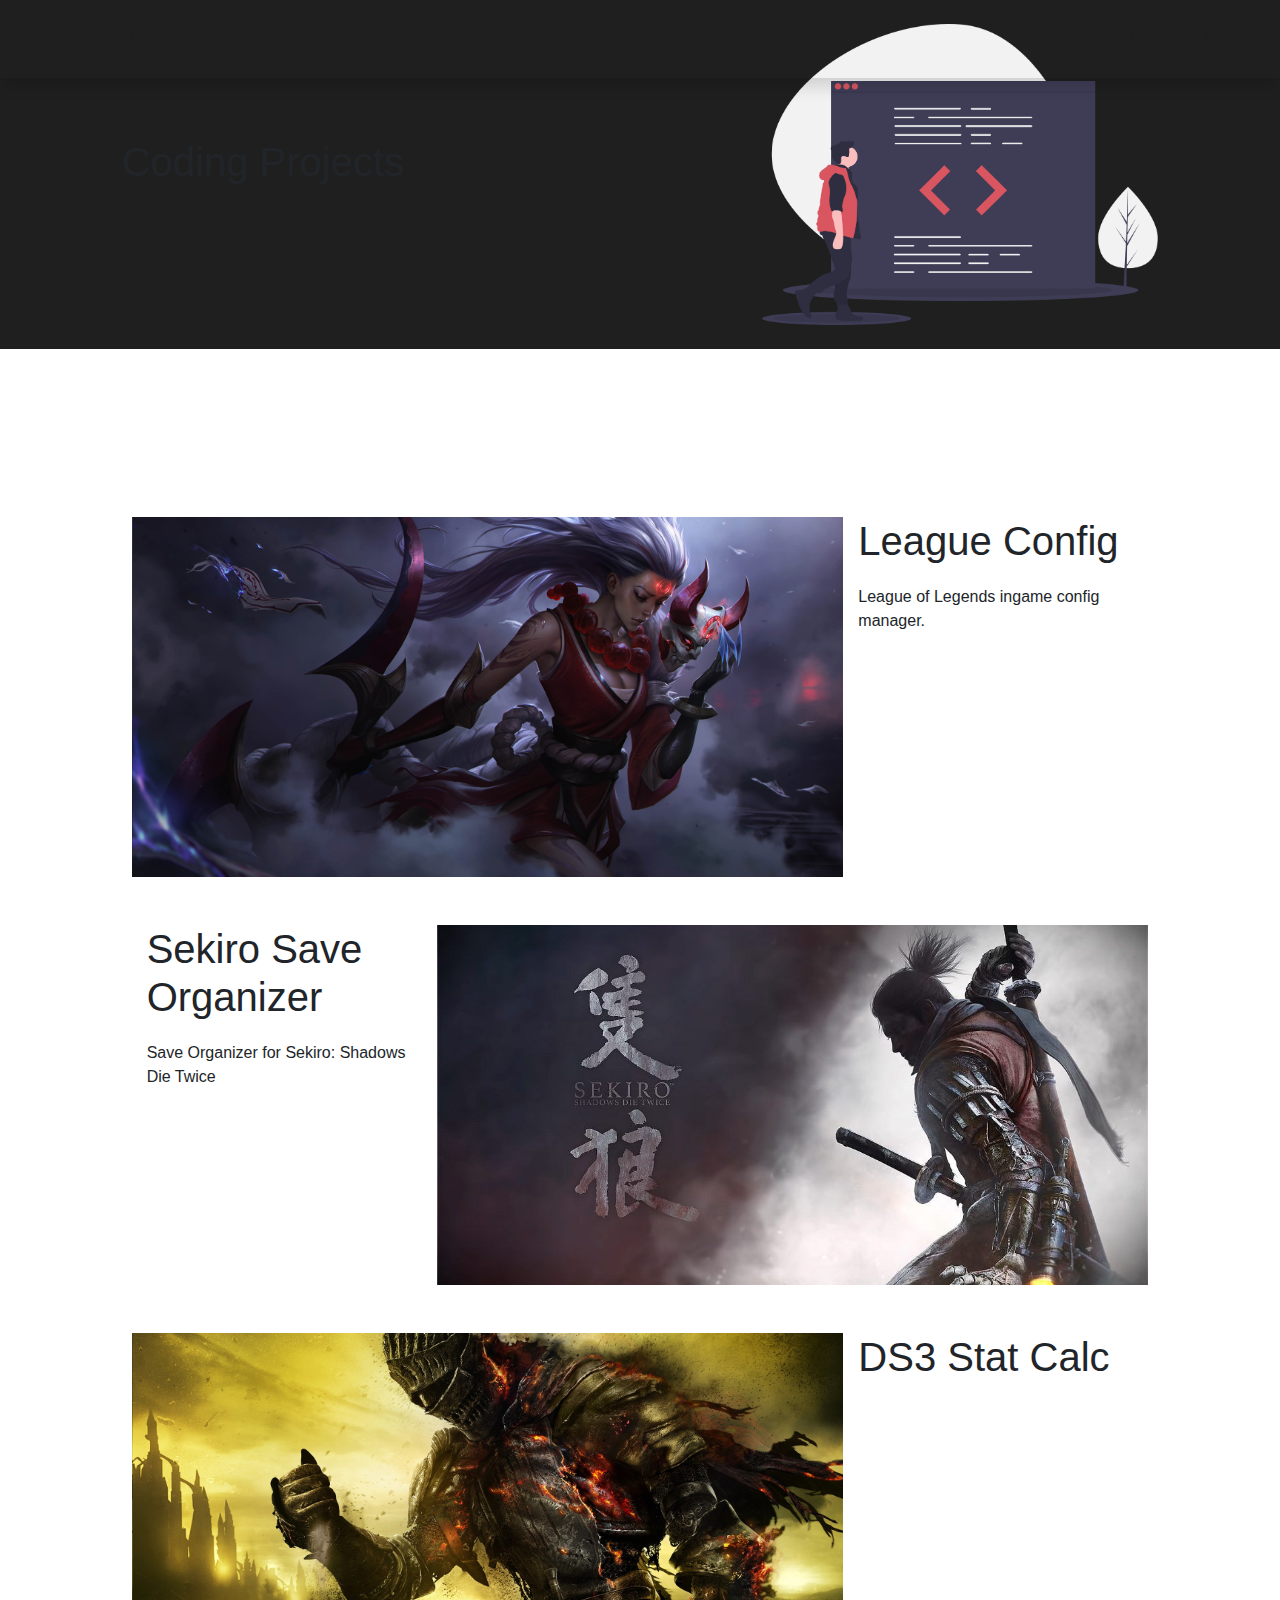
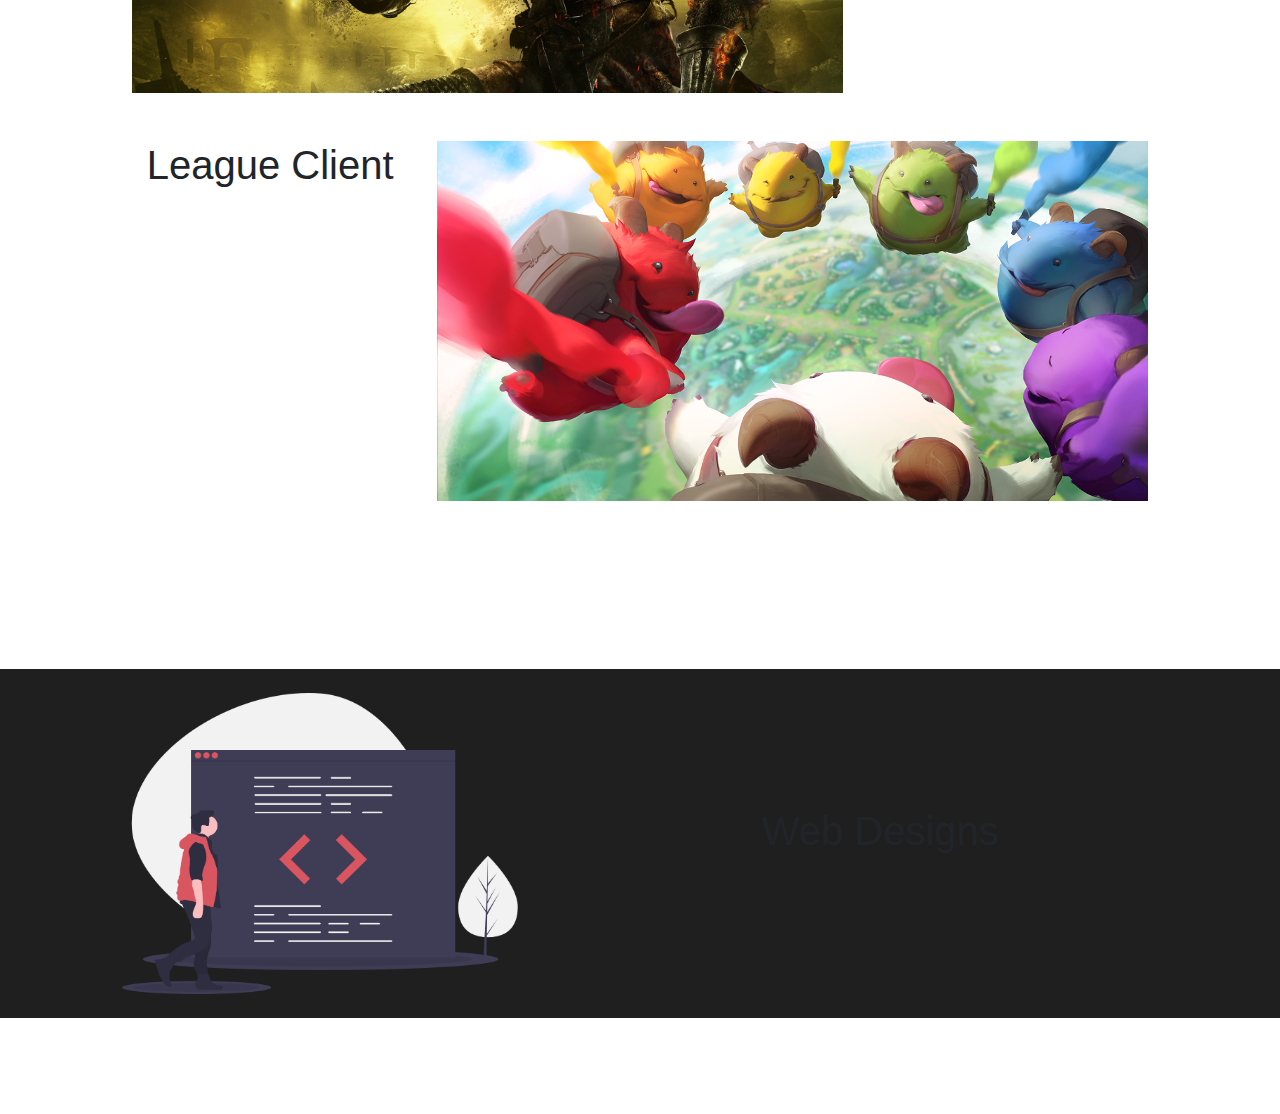
<file: index.html>
<!DOCTYPE html>
<html>
<head>
	<meta charset="utf-8">
	<meta http-equiv="X-UA-Compatible" content="IE=edge">
	<title>Asiern</title>
  <script src="https://ajax.googleapis.com/ajax/libs/jquery/2.1.1/jquery.min.js"></script>
	<link rel="stylesheet" href="https://stackpath.bootstrapcdn.com/bootstrap/4.3.1/css/bootstrap.min.css" integrity="sha384-ggOyR0iXCbMQv3Xipma34MD+dH/1fQ784/j6cY/iJTQUOhcWr7x9JvoRxT2MZw1T" crossorigin="anonymous">
	<script src="https://stackpath.bootstrapcdn.com/bootstrap/4.3.1/js/bootstrap.min.js" integrity="sha384-JjSmVgyd0p3pXB1rRibZUAYoIIy6OrQ6VrjIEaFf/nJGzIxFDsf4x0xIM+B07jRM" crossorigin="anonymous"></script>
  <link rel="stylesheet" type="text/css" href="css/bootstrap.css">
  <link rel="icon" href="favicon.png">
  <script src="js/scripts.js"></script>
  <link rel="stylesheet" href="https://unpkg.com/aos@next/dist/aos.css" />
  <link rel="stylesheet" href="css/aos.css">
  <script src="js/parallax.js"></script>
  <script src="js/aos.js"></script>
  <link rel="stylesheet" href="https://cdnjs.cloudflare.com/ajax/libs/font-awesome/4.7.0/css/font-awesome.min.css">

</head>
<!-- #282828 -->
<!-- Pallete: #F2F2F2 #BFBFBF #737373 #262626 #0D0D0D -->
<body style="background-color: #fff">
<!-- NAV -->
<nav class="mb-1 navbar navbar-expand-lg navbar-dark py-3 shadow" style="position: fixed; width: 100%; z-index: 999;">
  <a class="navbar-brand" href="index.html" style="width:40px;">
    <img src="logo.svg"/>               
  </a>
  <a class="navbar-brand" href="index.html" style="color: #1F1F1F; font-family: Gotham-Medium;">Asier Nuñez</a>
  <button class="navbar-toggler" type="button" data-toggle="collapse" data-target="#navbarSupportedContent-4"
    aria-controls="navbarSupportedContent-4" aria-expanded="false" aria-label="Toggle navigation">
    <span class="navbar-toggler-icon"><i class="fa fa-bars" style="color:#1F1F1F; font-size:28px;"></i></span>
  </button>
  <div class="collapse navbar-collapse" id="navbarSupportedContent-4">
    <ul class="navbar-nav ml-auto">
      <li class="nav-item active">
        <a class="nav-link" href="https://github.com/Asiern" target="_blank" style="color: #1F1F1F;">
          <i class="fa fa-github" style="color: #1F1F1F;"></i> Github
          <span class="sr-only">(current)</span>
        </a>
      </li>
      <!--li class="nav-item">
        <a class="nav-link" href="#" style="color: #1F1F1F;">
          <i class="fa fa-twitch" style="color: #1F1F1F;"></i> Twitch</a>
      </li-->
      <li class="nav-item dropdown">
        <a class="nav-link dropdown-toggle" id="navbarDropdownMenuLink-4" data-toggle="dropdown"
          aria-haspopup="true" aria-expanded="false" style="color: #1F1F1F;">
          <i class="fa fa-info" style="color: #1F1F1F;"></i> More </a>
        <div class="dropdown-menu dropdown-menu-right dropdown-info" aria-labelledby="navbarDropdownMenuLink-4">
          <a class="dropdown-item" href="#" style="color: #1F1F1F;">Business</a>
          <a class="dropdown-item" href="#" style="color: #1F1F1F;">About Me</a>
        </div>
      </li>
    </ul>
  </div>
</nav>

<!-- MAIN -->
<div class="bg-one parallax">  
  
  
</div>

<div class="container-fluid" id="body">
  <!-- CODING PROJECTS -->
  <div class="row py-4" style="background-color: #1F1F1F;">
      <div class="col-sm-1"></div>
    <div class="col-sm-4" style="display: flex; justify-content: center; flex-direction: column;">
      <h1 class="titlen">Coding Projects</h1>
      <p class="textn"></p>
    </div>
    <div class="col-sm-2"></div>
    <div class="col-sm-4">
      <img src="img/XD/Group 1.png" style="max-width: 100%; max-height: 100%; object-fit: contain;"></img>
    </div>
    <div class="col-sm-1"></div>
  </div>

  <div class="py-5"></div>

  <div class="container-fluid py-5" style="background-color: #Fff;">
    <!-- LEAGUE CONFIG -->
    <div class="container-fluid py-4">
      <div class="row">
        <div class="col-sm-1"></div>
        <div class="col-sm-7 " style="background-image: url(img/CodingProjects/bmdiana.jpg); background-size: cover; background-position: center; min-height: 40vh;"></div>
        <a style="text-decoration: none; cursor: pointer;" onclick="location.href='https://github.com/Asiern/LeagueConfig';"><div class="col-sm-3 carta cartatext">
            <h1 class="title">League Config</h1>
            <p  class="text">League of Legends ingame config manager.</p>
        </a></div>
        <div class="col-sm-1"></div>
      </div>
    </div>  

    <!-- SEKIRO SAVE ORGANIZER -->
    <div class="container-fluid py-4">
      <div class="row">
        <div class="col-sm-1"></div>        
        <a style="text-decoration: none; cursor: pointer;" onclick="location.href='https://github.com/Asiern/Sekiro-Save-Organizer';"><div class="col-sm-3 carta cartatext">
            <h1 class="title">Sekiro Save Organizer</h1>
            <p  class="text">Save Organizer for Sekiro: Shadows Die Twice</p>
        </a></div>
        <div class="col-sm-7" style="background-image: url(img/CodingProjects/sekiro.jpg); background-size: cover; background-position: center; min-height: 40vh;"></div>
        <div class="col-sm-1"></div>
      </div>
    </div>

      <!-- DS3 STAT CALC -->
    <div class="container-fluid py-4">
      <div class="row">
        <div class="col-sm-1"></div>
        <div class="col-sm-7" style="background-image: url(img/CodingProjects/ds3.jpg); background-size: cover; background-position: center; min-height: 40vh;"></div>
        <a style="text-decoration: none; cursor: pointer;" onclick="location.href='https://github.com/Asiern/DarkSoulsStatCalculator';"><div class="col-sm-3 carta cartatext">
            <h1 class="title">DS3 Stat Calc</h1>
            <p  class="text"></p>
        </a></div>
        <div class="col-sm-1"></div>
      </div>
    </div>

    <!-- LEAGUE CLIENT -->
    <div class="container-fluid py-4">
        <div class="row">
          <div class="col-sm-1"></div>
          <a style="text-decoration: none; cursor: pointer;" onclick="location.href='https://github.com/Asiern/LeagueClient';"><div class="col-sm-3 carta cartatext">
              <h1 class="title">League Client</h1>
              <p  class="text"></p>
          </a></div>
          <div class="col-sm-7" style="background-image: url(img/CodingProjects/leagueclient.jpg); background-size: cover; background-position: center; min-height: 40vh;"></div>
          <div class="col-sm-1"></div>
        </div>
      </div>
  </div>

  <!-- WEB DESIGNS -->
  <div class="py-5"></div>
  <div class="row py-4" style="background-color: #1F1F1F;">
    <div class="col-sm-1"></div>
      <div class="col-sm-4">
        <img src="img/XD/Group 1.png" style="max-width: 100%; max-height: 100%; object-fit: contain;"></img>
      </div>
      <div class="col-sm-2"></div>
      <div class="col-sm-4" style="display: flex; justify-content: center; flex-direction: column;">
        <h1 class="titlen">Web Designs</h1>
        <p class="textn"></p>
      </div>      
      <div class="col-sm-1"></div>
  </div>

  <div class="py-5"></div>


  <!--<div class="container-fluid py-5">
    <div class="row px-3 py-3">
      <div class="col-sm-4 px-2">
        <div style="background-color: #1F1F1F;">
          <img src="img/WebDesigns/SSC.png" style="object-fit:inherit; max-width: 100%; max-height: 100%;"></img>
        </div>
      </div>
      <div class="col-sm-4 px-2">
        <div style="background-color: #1F1F1F; background-image: url(img/ssopreview.jpg); height: 500px;">
        </div>
      </div>
      <div class="col-sm-4 px-2">
        <div style="background-color: #1F1F1F; background-image: url(img/dsscpreview.jpg); height: 500px;">
        </div>
      </div>
    </div>

    <div class="row px-3 py-3">
        <div class="col-sm-4 px-2">
          <div style="background-color: #1F1F1F; background-image: url(img/lcpreview.jpg); height: 500px;">
          </div>
        </div>
        <div class="col-sm-4 px-2">          
        </div>
        <div class="col-sm-4 px-2">         
        </div>
      </div>
  </div>
</div>

<footer class="container-fluid">-->
    
</footer>

<script src="https://unpkg.com/aos@next/dist/aos.js"></script>
  <script>
    AOS.init({
      duration: 1000,
    });
</script>
</body>
</html>
</file>
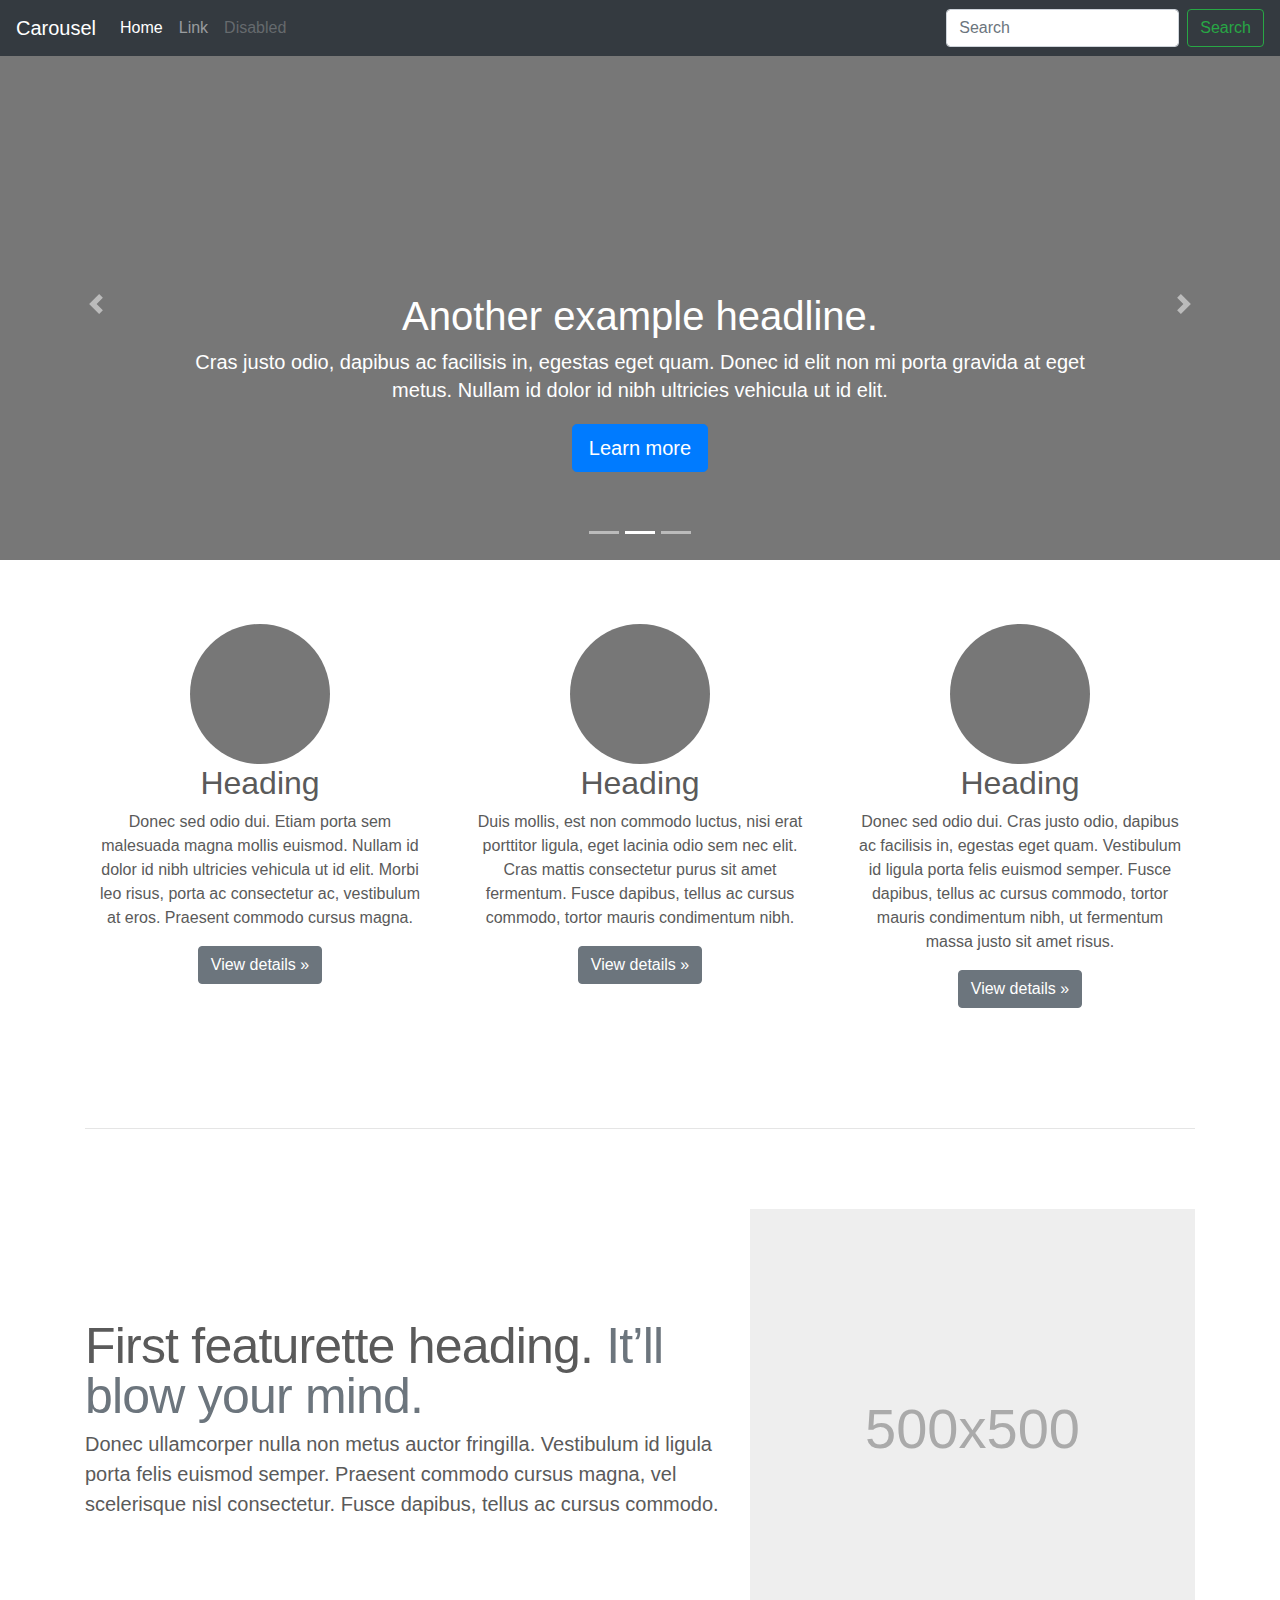
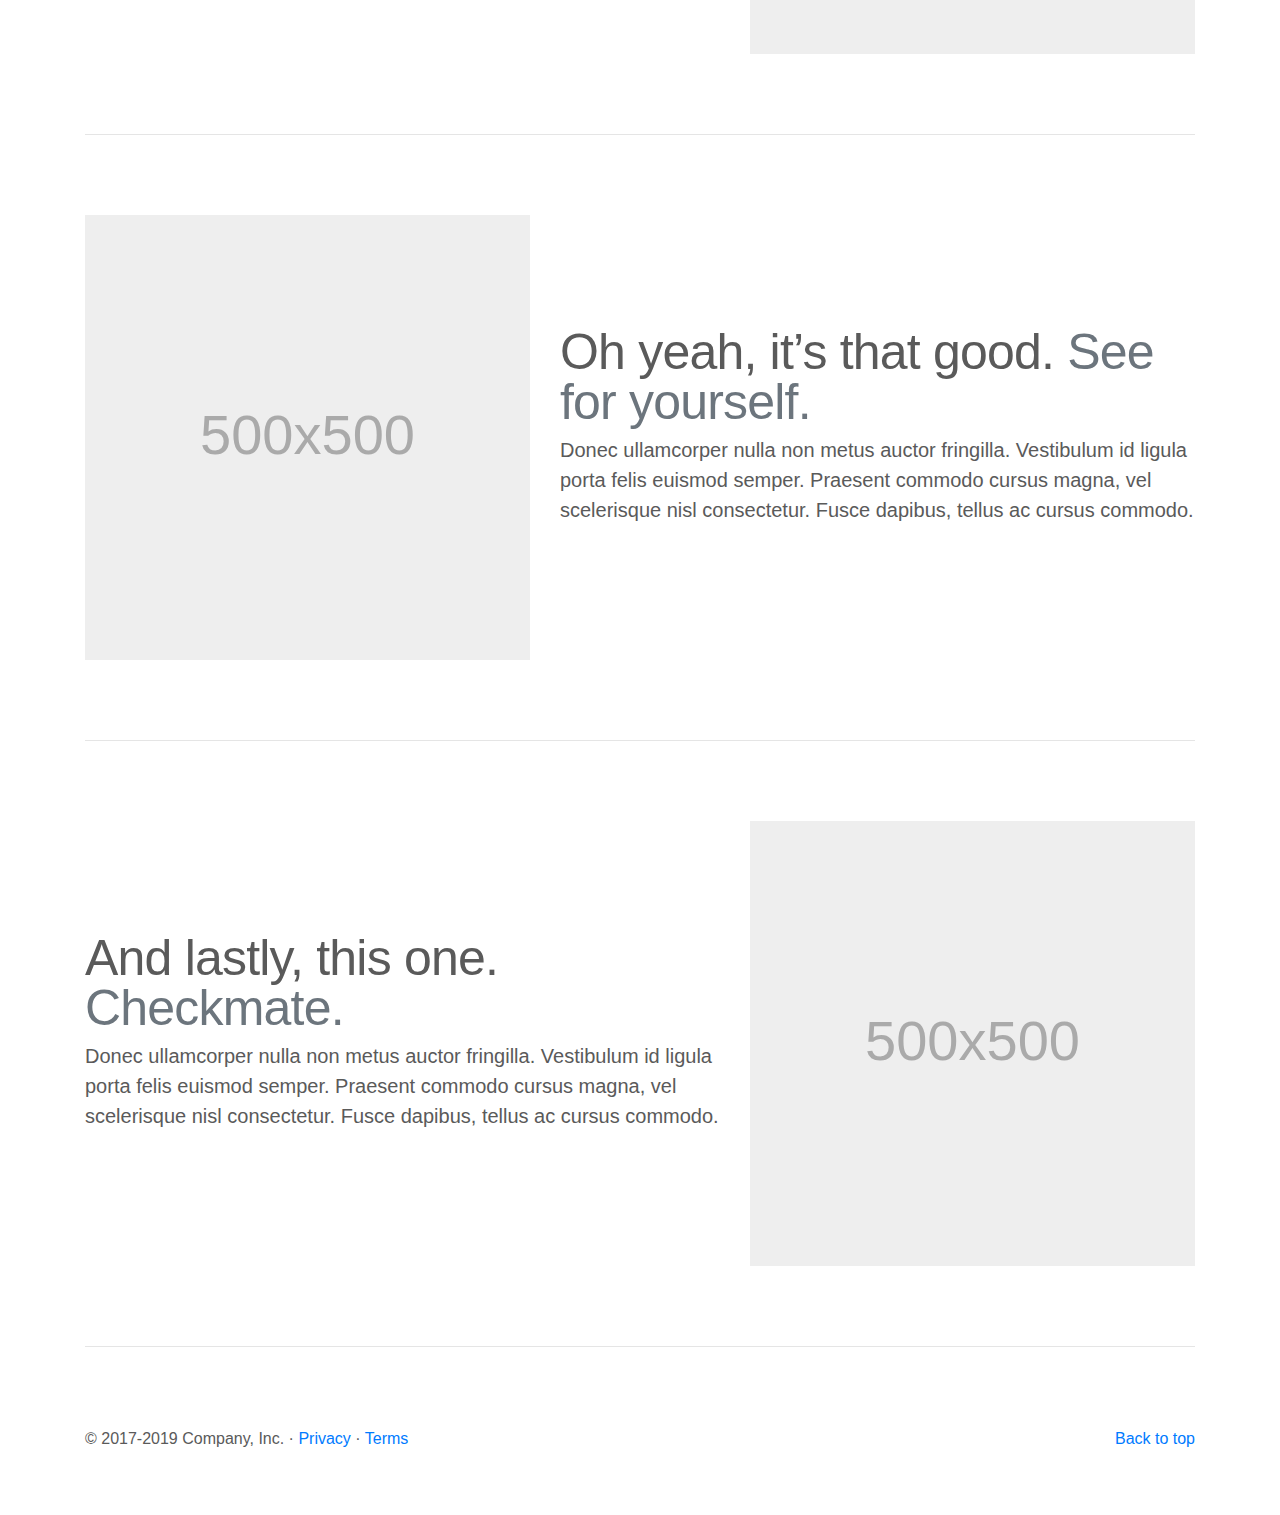
<file: Carousel Template · Bootstrap.html>
<!DOCTYPE html>
<!-- saved from url=(0052)https://getbootstrap.com/docs/4.3/examples/carousel/ -->
<html lang="en"><head><meta http-equiv="Content-Type" content="text/html; charset=UTF-8">
    
    <meta name="viewport" content="width=device-width, initial-scale=1, shrink-to-fit=no">
    <meta name="description" content="">
    <meta name="author" content="Mark Otto, Jacob Thornton, and Bootstrap contributors">
    <meta name="generator" content="Jekyll v3.8.5">
    <title>Carousel Template · Bootstrap</title>

    <link rel="canonical" href="https://getbootstrap.com/docs/4.3/examples/carousel/">

    <!-- Bootstrap core CSS -->
<link href="./Carousel Template · Bootstrap_files/bootstrap.min.css" rel="stylesheet" integrity="sha384-ggOyR0iXCbMQv3Xipma34MD+dH/1fQ784/j6cY/iJTQUOhcWr7x9JvoRxT2MZw1T" crossorigin="anonymous">


    <style>
      .bd-placeholder-img {
        font-size: 1.125rem;
        text-anchor: middle;
        -webkit-user-select: none;
        -moz-user-select: none;
        -ms-user-select: none;
        user-select: none;
      }

      @media (min-width: 768px) {
        .bd-placeholder-img-lg {
          font-size: 3.5rem;
        }
      }
    </style>
    <!-- Custom styles for this template -->
    <link href="./Carousel Template · Bootstrap_files/carousel.css" rel="stylesheet">
  </head>
  <body>
    <header>
  <nav class="navbar navbar-expand-md navbar-dark fixed-top bg-dark">
    <a class="navbar-brand" href="https://getbootstrap.com/docs/4.3/examples/carousel/#">Carousel</a>
    <button class="navbar-toggler" type="button" data-toggle="collapse" data-target="#navbarCollapse" aria-controls="navbarCollapse" aria-expanded="false" aria-label="Toggle navigation">
      <span class="navbar-toggler-icon"></span>
    </button>
    <div class="collapse navbar-collapse" id="navbarCollapse">
      <ul class="navbar-nav mr-auto">
        <li class="nav-item active">
          <a class="nav-link" href="https://getbootstrap.com/docs/4.3/examples/carousel/#">Home <span class="sr-only">(current)</span></a>
        </li>
        <li class="nav-item">
          <a class="nav-link" href="https://getbootstrap.com/docs/4.3/examples/carousel/#">Link</a>
        </li>
        <li class="nav-item">
          <a class="nav-link disabled" href="https://getbootstrap.com/docs/4.3/examples/carousel/#">Disabled</a>
        </li>
      </ul>
      <form class="form-inline mt-2 mt-md-0">
        <input class="form-control mr-sm-2" type="text" placeholder="Search" aria-label="Search">
        <button class="btn btn-outline-success my-2 my-sm-0" type="submit">Search</button>
      </form>
    </div>
  </nav>
</header>

<main role="main">

  <div id="myCarousel" class="carousel slide" data-ride="carousel">
    <ol class="carousel-indicators">
      <li data-target="#myCarousel" data-slide-to="0" class=""></li>
      <li data-target="#myCarousel" data-slide-to="1" class="active"></li>
      <li data-target="#myCarousel" data-slide-to="2" class=""></li>
    </ol>
    <div class="carousel-inner">
      <div class="carousel-item">
        <svg class="bd-placeholder-img" width="100%" height="100%" xmlns="http://www.w3.org/2000/svg" preserveAspectRatio="xMidYMid slice" focusable="false" role="img"><rect width="100%" height="100%" fill="#777"></rect></svg>
        <div class="container">
          <div class="carousel-caption text-left">
            <h1>Example headline.</h1>
            <p>Cras justo odio, dapibus ac facilisis in, egestas eget quam. Donec id elit non mi porta gravida at eget metus. Nullam id dolor id nibh ultricies vehicula ut id elit.</p>
            <p><a class="btn btn-lg btn-primary" href="https://getbootstrap.com/docs/4.3/examples/carousel/#" role="button">Sign up today</a></p>
          </div>
        </div>
      </div>
      <div class="carousel-item active">
        <svg class="bd-placeholder-img" width="100%" height="100%" xmlns="http://www.w3.org/2000/svg" preserveAspectRatio="xMidYMid slice" focusable="false" role="img"><rect width="100%" height="100%" fill="#777"></rect></svg>
        <div class="container">
          <div class="carousel-caption">
            <h1>Another example headline.</h1>
            <p>Cras justo odio, dapibus ac facilisis in, egestas eget quam. Donec id elit non mi porta gravida at eget metus. Nullam id dolor id nibh ultricies vehicula ut id elit.</p>
            <p><a class="btn btn-lg btn-primary" href="https://getbootstrap.com/docs/4.3/examples/carousel/#" role="button">Learn more</a></p>
          </div>
        </div>
      </div>
      <div class="carousel-item">
        <svg class="bd-placeholder-img" width="100%" height="100%" xmlns="http://www.w3.org/2000/svg" preserveAspectRatio="xMidYMid slice" focusable="false" role="img"><rect width="100%" height="100%" fill="#777"></rect></svg>
        <div class="container">
          <div class="carousel-caption text-right">
            <h1>One more for good measure.</h1>
            <p>Cras justo odio, dapibus ac facilisis in, egestas eget quam. Donec id elit non mi porta gravida at eget metus. Nullam id dolor id nibh ultricies vehicula ut id elit.</p>
            <p><a class="btn btn-lg btn-primary" href="https://getbootstrap.com/docs/4.3/examples/carousel/#" role="button">Browse gallery</a></p>
          </div>
        </div>
      </div>
    </div>
    <a class="carousel-control-prev" href="https://getbootstrap.com/docs/4.3/examples/carousel/#myCarousel" role="button" data-slide="prev">
      <span class="carousel-control-prev-icon" aria-hidden="true"></span>
      <span class="sr-only">Previous</span>
    </a>
    <a class="carousel-control-next" href="https://getbootstrap.com/docs/4.3/examples/carousel/#myCarousel" role="button" data-slide="next">
      <span class="carousel-control-next-icon" aria-hidden="true"></span>
      <span class="sr-only">Next</span>
    </a>
  </div>


  <!-- Marketing messaging and featurettes
  ================================================== -->
  <!-- Wrap the rest of the page in another container to center all the content. -->

  <div class="container marketing">

    <!-- Three columns of text below the carousel -->
    <div class="row">
      <div class="col-lg-4">
        <svg class="bd-placeholder-img rounded-circle" width="140" height="140" xmlns="http://www.w3.org/2000/svg" preserveAspectRatio="xMidYMid slice" focusable="false" role="img" aria-label="Placeholder: 140x140"><title>Placeholder</title><rect width="100%" height="100%" fill="#777"></rect><text x="50%" y="50%" fill="#777" dy=".3em">140x140</text></svg>
        <h2>Heading</h2>
        <p>Donec sed odio dui. Etiam porta sem malesuada magna mollis euismod. Nullam id dolor id nibh ultricies vehicula ut id elit. Morbi leo risus, porta ac consectetur ac, vestibulum at eros. Praesent commodo cursus magna.</p>
        <p><a class="btn btn-secondary" href="https://getbootstrap.com/docs/4.3/examples/carousel/#" role="button">View details »</a></p>
      </div><!-- /.col-lg-4 -->
      <div class="col-lg-4">
        <svg class="bd-placeholder-img rounded-circle" width="140" height="140" xmlns="http://www.w3.org/2000/svg" preserveAspectRatio="xMidYMid slice" focusable="false" role="img" aria-label="Placeholder: 140x140"><title>Placeholder</title><rect width="100%" height="100%" fill="#777"></rect><text x="50%" y="50%" fill="#777" dy=".3em">140x140</text></svg>
        <h2>Heading</h2>
        <p>Duis mollis, est non commodo luctus, nisi erat porttitor ligula, eget lacinia odio sem nec elit. Cras mattis consectetur purus sit amet fermentum. Fusce dapibus, tellus ac cursus commodo, tortor mauris condimentum nibh.</p>
        <p><a class="btn btn-secondary" href="https://getbootstrap.com/docs/4.3/examples/carousel/#" role="button">View details »</a></p>
      </div><!-- /.col-lg-4 -->
      <div class="col-lg-4">
        <svg class="bd-placeholder-img rounded-circle" width="140" height="140" xmlns="http://www.w3.org/2000/svg" preserveAspectRatio="xMidYMid slice" focusable="false" role="img" aria-label="Placeholder: 140x140"><title>Placeholder</title><rect width="100%" height="100%" fill="#777"></rect><text x="50%" y="50%" fill="#777" dy=".3em">140x140</text></svg>
        <h2>Heading</h2>
        <p>Donec sed odio dui. Cras justo odio, dapibus ac facilisis in, egestas eget quam. Vestibulum id ligula porta felis euismod semper. Fusce dapibus, tellus ac cursus commodo, tortor mauris condimentum nibh, ut fermentum massa justo sit amet risus.</p>
        <p><a class="btn btn-secondary" href="https://getbootstrap.com/docs/4.3/examples/carousel/#" role="button">View details »</a></p>
      </div><!-- /.col-lg-4 -->
    </div><!-- /.row -->


    <!-- START THE FEATURETTES -->

    <hr class="featurette-divider">

    <div class="row featurette">
      <div class="col-md-7">
        <h2 class="featurette-heading">First featurette heading. <span class="text-muted">It’ll blow your mind.</span></h2>
        <p class="lead">Donec ullamcorper nulla non metus auctor fringilla. Vestibulum id ligula porta felis euismod semper. Praesent commodo cursus magna, vel scelerisque nisl consectetur. Fusce dapibus, tellus ac cursus commodo.</p>
      </div>
      <div class="col-md-5">
        <svg class="bd-placeholder-img bd-placeholder-img-lg featurette-image img-fluid mx-auto" width="500" height="500" xmlns="http://www.w3.org/2000/svg" preserveAspectRatio="xMidYMid slice" focusable="false" role="img" aria-label="Placeholder: 500x500"><title>Placeholder</title><rect width="100%" height="100%" fill="#eee"></rect><text x="50%" y="50%" fill="#aaa" dy=".3em">500x500</text></svg>
      </div>
    </div>

    <hr class="featurette-divider">

    <div class="row featurette">
      <div class="col-md-7 order-md-2">
        <h2 class="featurette-heading">Oh yeah, it’s that good. <span class="text-muted">See for yourself.</span></h2>
        <p class="lead">Donec ullamcorper nulla non metus auctor fringilla. Vestibulum id ligula porta felis euismod semper. Praesent commodo cursus magna, vel scelerisque nisl consectetur. Fusce dapibus, tellus ac cursus commodo.</p>
      </div>
      <div class="col-md-5 order-md-1">
        <svg class="bd-placeholder-img bd-placeholder-img-lg featurette-image img-fluid mx-auto" width="500" height="500" xmlns="http://www.w3.org/2000/svg" preserveAspectRatio="xMidYMid slice" focusable="false" role="img" aria-label="Placeholder: 500x500"><title>Placeholder</title><rect width="100%" height="100%" fill="#eee"></rect><text x="50%" y="50%" fill="#aaa" dy=".3em">500x500</text></svg>
      </div>
    </div>

    <hr class="featurette-divider">

    <div class="row featurette">
      <div class="col-md-7">
        <h2 class="featurette-heading">And lastly, this one. <span class="text-muted">Checkmate.</span></h2>
        <p class="lead">Donec ullamcorper nulla non metus auctor fringilla. Vestibulum id ligula porta felis euismod semper. Praesent commodo cursus magna, vel scelerisque nisl consectetur. Fusce dapibus, tellus ac cursus commodo.</p>
      </div>
      <div class="col-md-5">
        <svg class="bd-placeholder-img bd-placeholder-img-lg featurette-image img-fluid mx-auto" width="500" height="500" xmlns="http://www.w3.org/2000/svg" preserveAspectRatio="xMidYMid slice" focusable="false" role="img" aria-label="Placeholder: 500x500"><title>Placeholder</title><rect width="100%" height="100%" fill="#eee"></rect><text x="50%" y="50%" fill="#aaa" dy=".3em">500x500</text></svg>
      </div>
    </div>

    <hr class="featurette-divider">

    <!-- /END THE FEATURETTES -->

  </div><!-- /.container -->


  <!-- FOOTER -->
  <footer class="container">
    <p class="float-right"><a href="https://getbootstrap.com/docs/4.3/examples/carousel/#">Back to top</a></p>
    <p>© 2017-2019 Company, Inc. · <a href="https://getbootstrap.com/docs/4.3/examples/carousel/#">Privacy</a> · <a href="https://getbootstrap.com/docs/4.3/examples/carousel/#">Terms</a></p>
  </footer>
</main>
<script src="./Carousel Template · Bootstrap_files/jquery-3.3.1.slim.min.js.descarga" integrity="sha384-q8i/X+965DzO0rT7abK41JStQIAqVgRVzpbzo5smXKp4YfRvH+8abtTE1Pi6jizo" crossorigin="anonymous"></script>
      <script>window.jQuery || document.write('<script src="/docs/4.3/assets/js/vendor/jquery-slim.min.js"><\/script>')</script><script src="./Carousel Template · Bootstrap_files/bootstrap.bundle.min.js.descarga" integrity="sha384-xrRywqdh3PHs8keKZN+8zzc5TX0GRTLCcmivcbNJWm2rs5C8PRhcEn3czEjhAO9o" crossorigin="anonymous"></script>

</body></html>
</file>
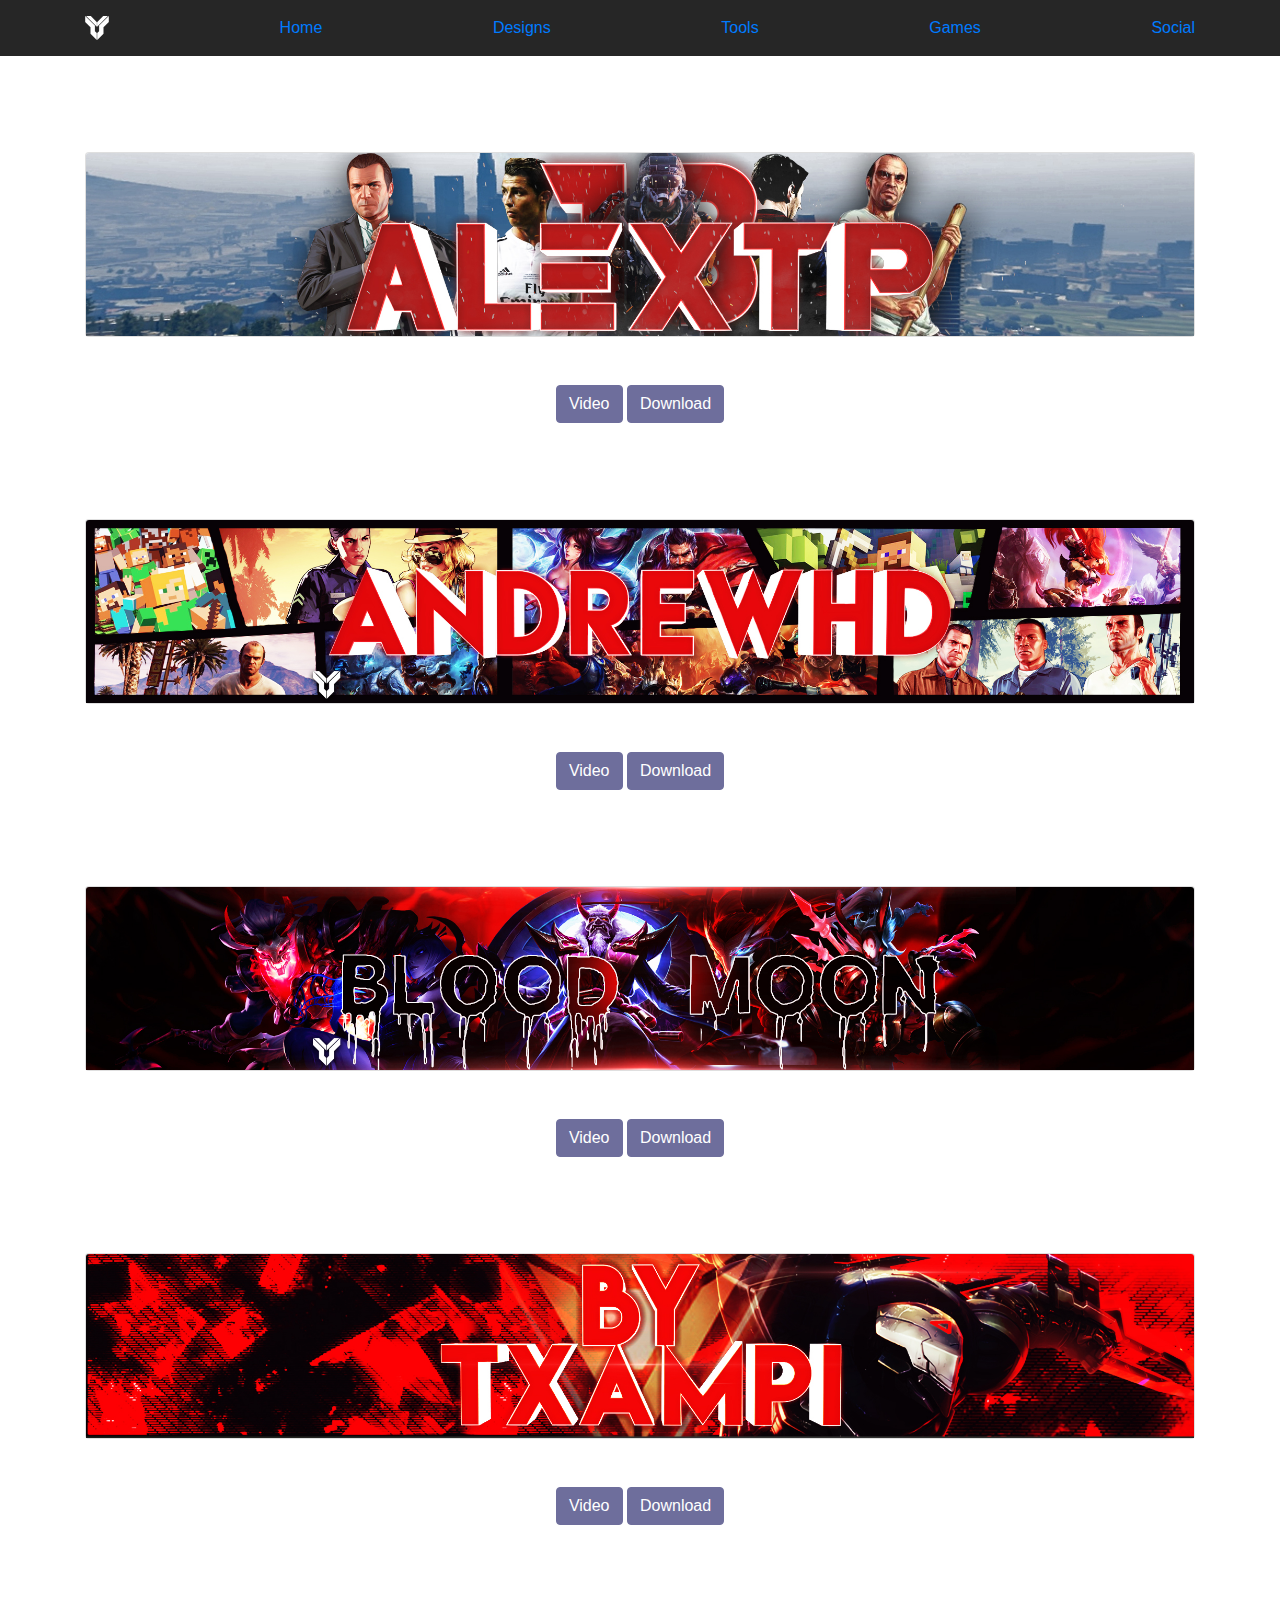
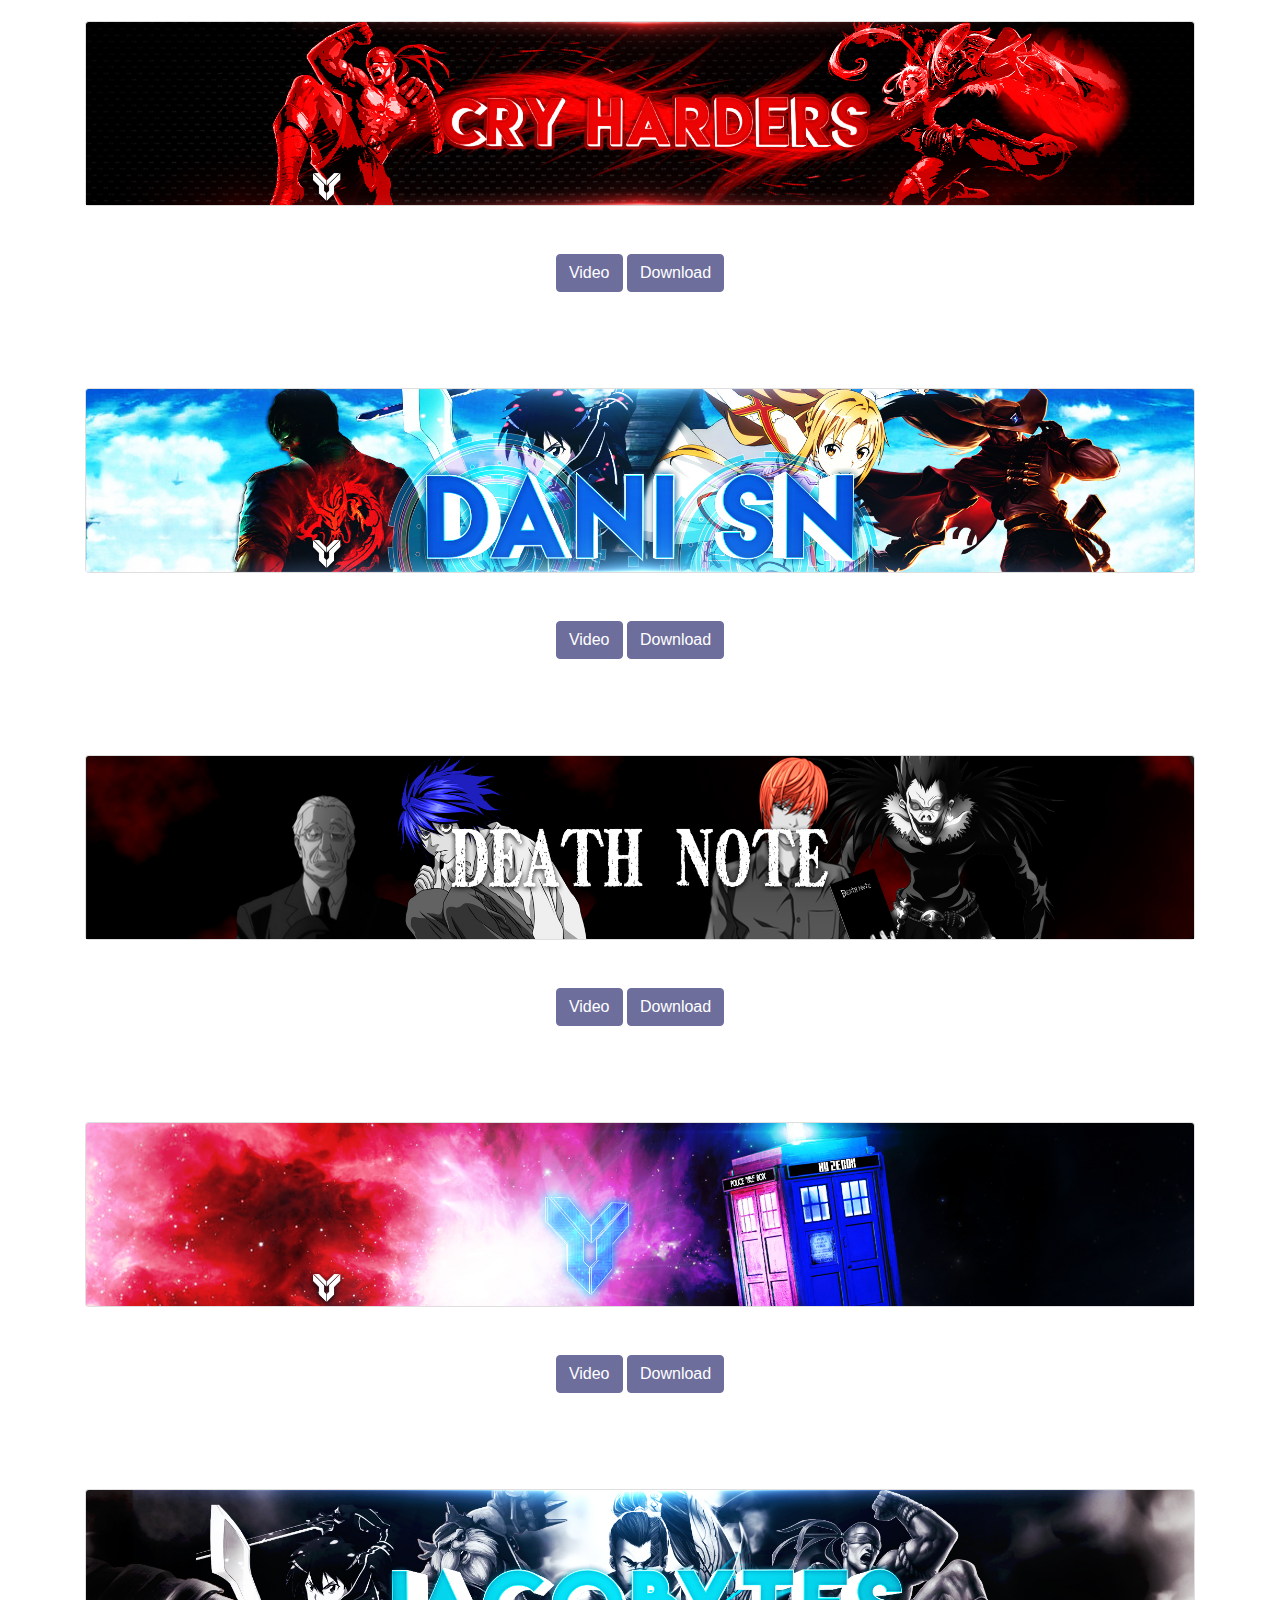
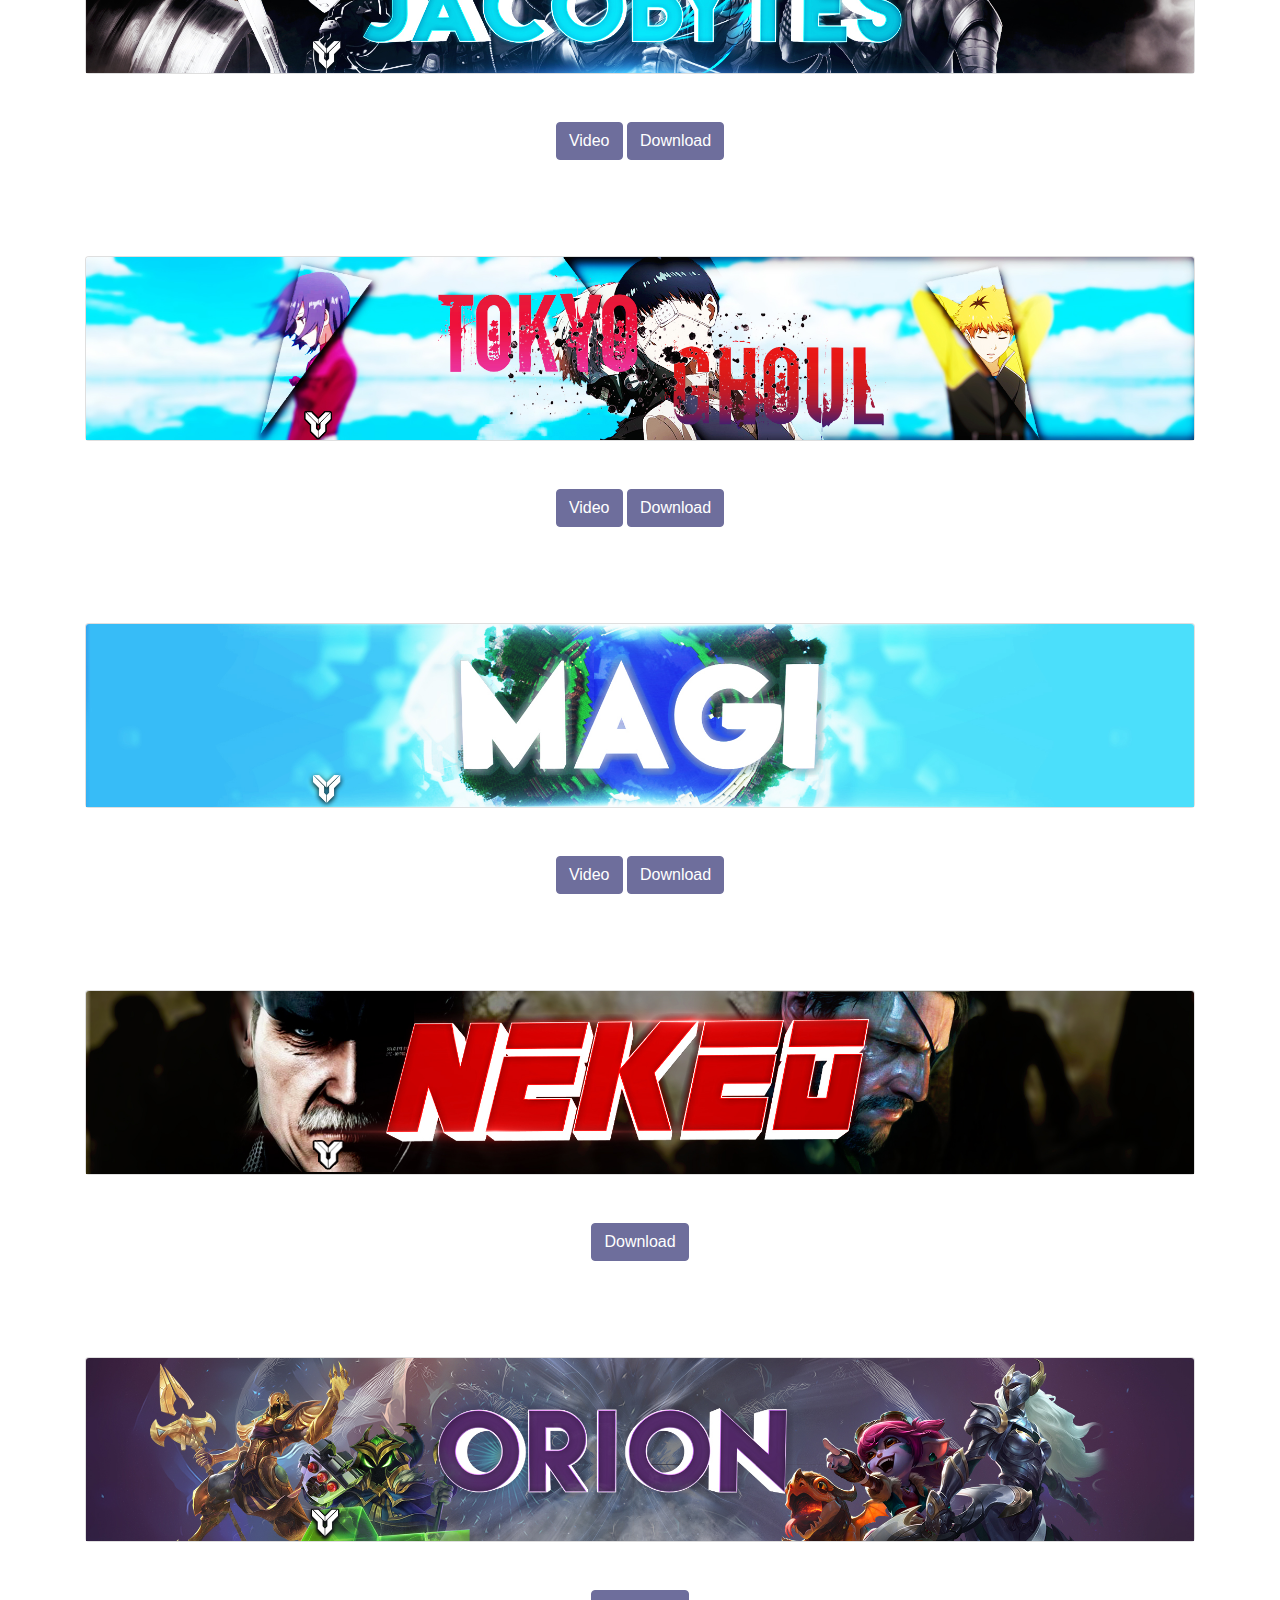
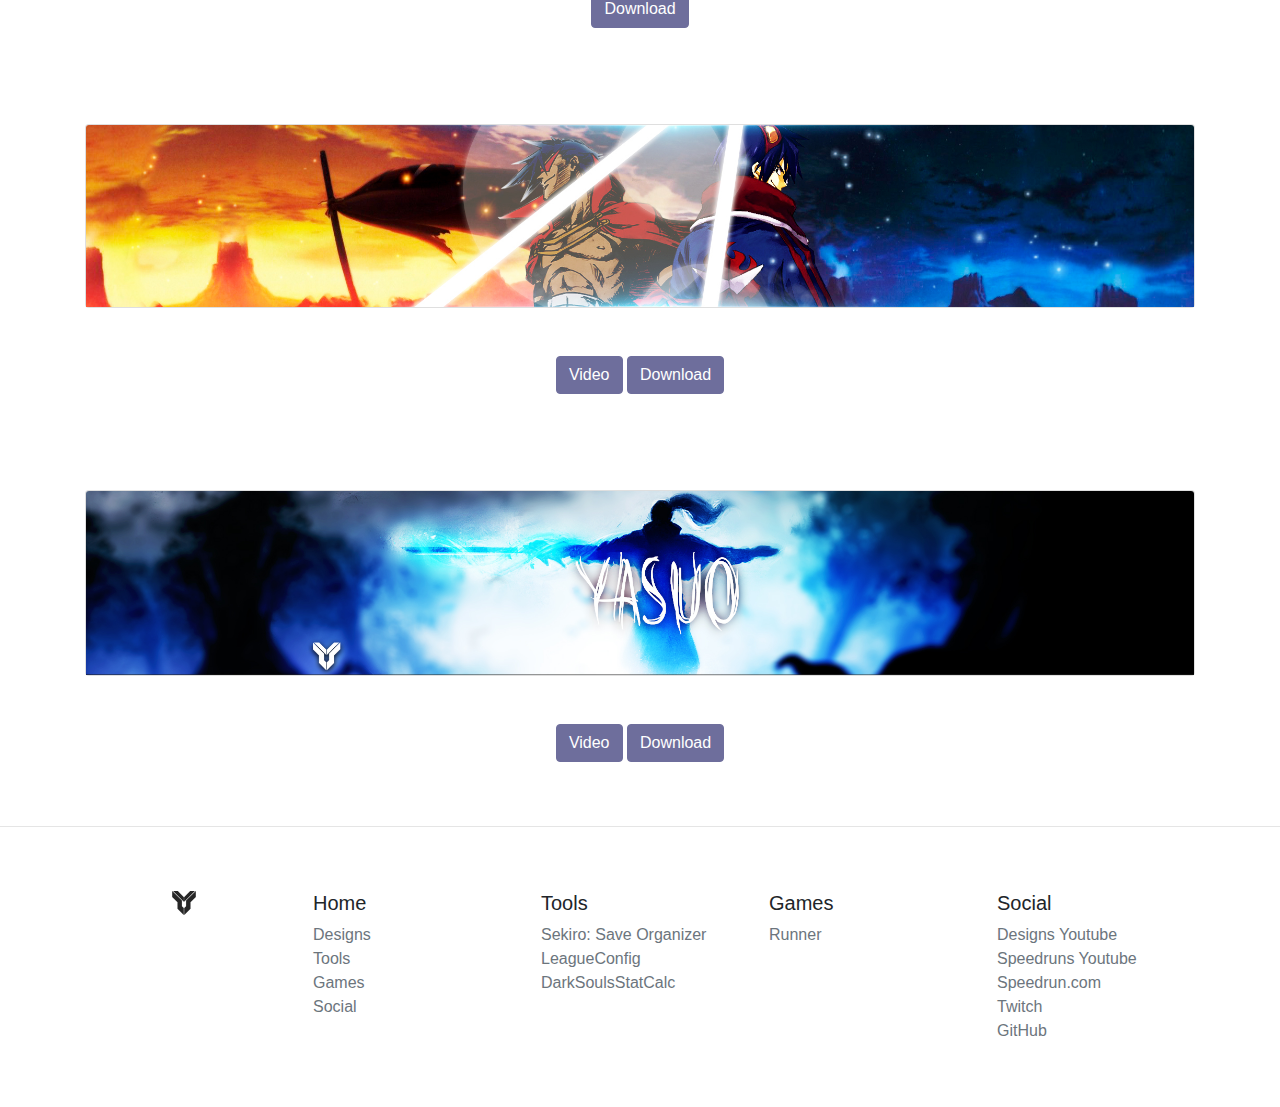
<file: designs.html>
<!DOCTYPE html>
<html>
<head>
	<meta charset="utf-8">
	<meta http-equiv="X-UA-Compatible" content="IE=edge">
	<title>Asiern</title>
  <link rel="icon" href="favicon.png">
  <script src="https://ajax.googleapis.com/ajax/libs/jquery/2.1.1/jquery.min.js"></script>
	<link rel="stylesheet" href="https://stackpath.bootstrapcdn.com/bootstrap/4.3.1/css/bootstrap.min.css" integrity="sha384-ggOyR0iXCbMQv3Xipma34MD+dH/1fQ784/j6cY/iJTQUOhcWr7x9JvoRxT2MZw1T" crossorigin="anonymous">
	<script src="https://stackpath.bootstrapcdn.com/bootstrap/4.3.1/js/bootstrap.min.js" integrity="sha384-JjSmVgyd0p3pXB1rRibZUAYoIIy6OrQ6VrjIEaFf/nJGzIxFDsf4x0xIM+B07jRM" crossorigin="anonymous"></script>
  <link rel="stylesheet" type="text/css" href="css/bootstrap.css">
  <script src="js/scripts.js"></script>
  <link rel="stylesheet" href="https://unpkg.com/aos@next/dist/aos.css" />
  <link rel="stylesheet" href="css/aos.css">
  <script src="js/aos.js"></script>

</head>
<!-- #282828 -->
<body>
<!-- FORMS -->
<form id="download form" form="download form" action="https://www.mega.nz"></form>
<form id="video form" action="https://www.youtube.com/user/subbyzerox"></form>

<!-- NAV -->
<header>
  <nav class="nav py-2" style="background-color: #262626;" id="navbar">
    <div class="container d-flex flex-column flex-md-row justify-content-between">
      <a class="py-2" href="index.html" style="color: #fff;">
        <svg xmlns="http://www.w3.org/2000/svg" viewBox="0 0 856 870" enable-background="new 0 0 856 870" width="24" height="24" fill="#fff" stroke="currentColor" stroke-linecap="round" stroke-linejoin="round" stroke-width="2" class="d-block mx-auto" role="img" viewBox="0 0 24 24" focusable="false"><title>Home</title><path class="st0" d="M33.21 0l391.1 391.1v-168.49l-221.38-222.61zM351.75 345.6l-351.75-345.6v217.69l193.09 193.09v236.14l226.3 222.61v-250.9l-67.64-63.95zM653.07 0l-221.38 222.61v168.49l391.1-391.1zM504.25 345.6v209.08l-67.64 63.95v250.9l226.3-222.61v-236.14l193.09-193.09v-217.69z"/></svg>
      </a>
      <a class="navtext py-2 d-none d-md-inline-block" href="index.html">Home</a>
	    <a class="navtext py-2 d-none d-md-inline-block" href="designs.html" >Designs</a>
	    <a class="navtext py-2 d-none d-md-inline-block" href="tools.html" >Tools</a>
      <a class="navtext py-2 d-none d-md-inline-block" href="games.html" >Games</a>
      <a class="navtext py-2 d-none d-md-inline-block" href="social.html" >Social</a>
    </div>
  </nav>
</header>
<!-- NAV -->

<div class="container marketing py-5">
  <div class="row py-5">
    <div class="col-sm-12">
      <!-- Card Wider -->
      <div class="card card-cascade wider">

        <!-- Card image -->
        <div class="view view-cascade overlay">
          <img  class="card-img-top" src="img/designs/alextp13.jpg" alt="Card image cap">
          <a href="#!">
            <div class="mask rgba-white-slight"></div>
          </a>
        </div>
      </div>
      <!-- Card Wider -->
    </div>    
  </div>

  <div class="row">
    <div class="col-sm-12" style="text-align: center;display: inline-block;">
      <a href="https://youtu.be/Lt3Lebu9-Ck" target="_blank" class="boton boton-primary">Video</a>
      <a href="" target="_blank" class="boton boton-primary">Download</a>
    </div>
  </div>

  <div class="pt-5"></div>

  <div class="row py-5">
    <div class="col-sm-12">
      <!-- Card Wider -->
      <div class="card card-cascade wider">

        <!-- Card image -->
        <div class="view view-cascade overlay">
          <img  class="card-img-top" src="img/designs/andrewhd.jpg" alt="Card image cap">
          <a href="#!">
            <div class="mask rgba-white-slight"></div>
          </a>
        </div>
      </div>
      <!-- Card Wider -->
    </div>    
  </div>

  <div class="row">
    <div class="col-sm-12" style="text-align: center;display: inline-block;">
      <a href="https://youtu.be/DCkosYuEv5A" target="_blank" class="boton boton-primary">Video</a>
      <a href="" target="_blank" class="boton boton-primary">Download</a>
    </div>
  </div>

  <div class="pt-5"></div>

  <div class="row py-5">
    <div class="col-sm-12">
      <!-- Card Wider -->
      <div class="card card-cascade wider">

        <!-- Card image -->
        <div class="view view-cascade overlay">
          <img  class="card-img-top" src="img/designs/bloodmoon.jpg" alt="Card image cap">
          <a href="#!">
            <div class="mask rgba-white-slight"></div>
          </a>
        </div>
      </div>
      <!-- Card Wider -->
    </div>    
  </div>

  <div class="row">
    <div class="col-sm-12" style="text-align: center;display: inline-block;">
      <a href="https://youtu.be/-e7E1f_LqZo" target="_blank" class="boton boton-primary">Video</a>
      <a href="" target="_blank" class="boton boton-primary">Download</a>
    </div>
  </div>

  <div class="pt-5"></div>

  <div class="row py-5">
    <div class="col-sm-12">
      <!-- Card Wider -->
      <div class="card card-cascade wider">

        <!-- Card image -->
        <div class="view view-cascade overlay">
          <img  class="card-img-top" src="img/designs/bytxampi.jpg" alt="Card image cap">
          <a href="#!">
            <div class="mask rgba-white-slight"></div>
          </a>
        </div>
      </div>
      <!-- Card Wider -->
    </div>    
  </div>

  <div class="row">
    <div class="col-sm-12" style="text-align: center;display: inline-block;">
      <a href="https://youtu.be/KiFr3kAS2gE" target="_blank" class="boton boton-primary">Video</a>
      <a href="" target="_blank" class="boton boton-primary">Download</a>
    </div>
  </div>

  <div class="pt-5"></div>

  <div class="row py-5">
    <div class="col-sm-12">
      <!-- Card Wider -->
      <div class="card card-cascade wider">

        <!-- Card image -->
        <div class="view view-cascade overlay">
          <img  class="card-img-top" src="img/designs/cryharders.jpg" alt="Card image cap">
          <a href="#!">
            <div class="mask rgba-white-slight"></div>
          </a>
        </div>
      </div>
      <!-- Card Wider -->
    </div>    
  </div>

  <div class="row">
    <div class="col-sm-12" style="text-align: center;display: inline-block;">
      <a href="https://youtu.be/OTA170kXII0" target="_blank" class="boton boton-primary">Video</a>
      <a href="" target="_blank" class="boton boton-primary">Download</a>
    </div>
  </div>

  <div class="pt-5"></div>

  <div class="row py-5">
    <div class="col-sm-12">
      <!-- Card Wider -->
      <div class="card card-cascade wider">

        <!-- Card image -->
        <div class="view view-cascade overlay">
          <img  class="card-img-top" src="img/designs/danisn.jpg" alt="Card image cap">
          <a href="#!">
            <div class="mask rgba-white-slight"></div>
          </a>
        </div>
      </div>
      <!-- Card Wider -->
    </div>    
  </div>

  <div class="row">
    <div class="col-sm-12" style="text-align: center;display: inline-block;">
      <a href="https://youtu.be/F40HuH4_4t8" target="_blank" class="boton boton-primary">Video</a>
      <a href="" target="_blank" class="boton boton-primary">Download</a>
    </div>
  </div>

  <div class="pt-5"></div>

  <div class="row py-5">
    <div class="col-sm-12">
      <!-- Card Wider -->
      <div class="card card-cascade wider">

        <!-- Card image -->
        <div class="view view-cascade overlay">
          <img  class="card-img-top" src="img/designs/deathnote.jpg" alt="Card image cap">
          <a href="#!">
            <div class="mask rgba-white-slight"></div>
          </a>
        </div>
      </div>
      <!-- Card Wider -->
    </div>    
  </div>

  <div class="row">
    <div class="col-sm-12" style="text-align: center;display: inline-block;">
      <a href="https://youtu.be/yLbV9j7wtdA" target="_blank" class="boton boton-primary">Video</a>
      <a href="" target="_blank" class="boton boton-primary">Download</a>
    </div>
  </div>

  <div class="pt-5"></div>

  <div class="row py-5">
    <div class="col-sm-12">
      <!-- Card Wider -->
      <div class="card card-cascade wider">

        <!-- Card image -->
        <div class="view view-cascade overlay">
          <img  class="card-img-top" src="img/designs/doctorwho.jpg" alt="Card image cap">
          <a href="#!">
            <div class="mask rgba-white-slight"></div>
          </a>
        </div>
      </div>
      <!-- Card Wider -->
    </div>    
  </div>

  <div class="row">
    <div class="col-sm-12" style="text-align: center;display: inline-block;">
      <a href="https://youtu.be/Z17jQphLT0g" target="_blank" class="boton boton-primary">Video</a>
      <a href="" target="_blank" class="boton boton-primary">Download</a>
    </div>
  </div>

  <div class="pt-5"></div>

  <div class="row py-5">
    <div class="col-sm-12">
      <!-- Card Wider -->
      <div class="card card-cascade wider">

        <!-- Card image -->
        <div class="view view-cascade overlay">
          <img  class="card-img-top" src="img/designs/jacobytes.jpg" alt="Card image cap">
          <a href="#!">
            <div class="mask rgba-white-slight"></div>
          </a>
        </div>
      </div>
      <!-- Card Wider -->
    </div>    
  </div>

  <div class="row">
    <div class="col-sm-12" style="text-align: center;display: inline-block;">
      <a href="https://youtu.be/VzRqYh9zSd4" target="_blank" class="boton boton-primary">Video</a>
      <a href="" target="_blank" class="boton boton-primary">Download</a>
    </div>
  </div>

  <div class="pt-5"></div>

  <div class="row py-5">
    <div class="col-sm-12">
      <!-- Card Wider -->
      <div class="card card-cascade wider">

        <!-- Card image -->
        <div class="view view-cascade overlay">
          <img  class="card-img-top" src="img/designs/tokyoghoul.jpg" alt="Card image cap">
          <a href="#!">
            <div class="mask rgba-white-slight"></div>
          </a>
        </div>
      </div>
      <!-- Card Wider -->
    </div>    
  </div>

  <div class="row">
    <div class="col-sm-12" style="text-align: center;display: inline-block;">
      <a href="https://youtu.be/S0Oknc_kPRA" target="_blank" class="boton boton-primary">Video</a>
      <a href="" target="_blank" class="boton boton-primary">Download</a>
    </div>
  </div>

  <div class="pt-5"></div>

  <div class="row py-5">
    <div class="col-sm-12">
      <!-- Card Wider -->
      <div class="card card-cascade wider">

        <!-- Card image -->
        <div class="view view-cascade overlay">
          <img  class="card-img-top" src="img/designs/magi.jpg" alt="Card image cap">
          <a href="#!">
            <div class="mask rgba-white-slight"></div>
          </a>
        </div>
      </div>
      <!-- Card Wider -->
    </div>    
  </div>

  <div class="row">
    <div class="col-sm-12" style="text-align: center;display: inline-block;">
      <a href="https://youtu.be/27ey0J2gSgQ" target="_blank" class="boton boton-primary">Video</a>
      <a href="" target="_blank" class="boton boton-primary">Download</a>
    </div>
  </div>

  <div class="pt-5"></div>

  <div class="row py-5">
    <div class="col-sm-12">
      <!-- Card Wider -->
      <div class="card card-cascade wider">

        <!-- Card image -->
        <div class="view view-cascade overlay">
          <img  class="card-img-top" src="img/designs/nekeo.jpg" alt="Card image cap">
          <a href="#!">
            <div class="mask rgba-white-slight"></div>
          </a>
        </div>        
      </div>
      <!-- Card Wider -->
    </div>    

  </div>
  <div class="row">
    <div class="col-sm-12" style="text-align: center;display: inline-block;">
      <a href="" target="_blank" class="boton boton-primary">Download</a>
    </div>
  </div>

  <div class="pt-5"></div>

  <div class="row py-5">
    <div class="col-sm-12">
      <!-- Card Wider -->
      <div class="card card-cascade wider">

        <!-- Card image -->
        <div class="view view-cascade overlay">
          <img  class="card-img-top" src="img/designs/orion.jpg" alt="Card image cap">
          <a href="#!">
            <div class="mask rgba-white-slight"></div>
          </a>
        </div>
      </div>
      <!-- Card Wider -->
    </div>    
  </div>

  <div class="row">
    <div class="col-sm-12" style="text-align: center;display: inline-block;">
      <a href="" target="_blank" class="boton boton-primary">Download</a>
    </div>
  </div>

  <div class="pt-5"></div>

  <div class="row py-5">
    <div class="col-sm-12">
      <!-- Card Wider -->
      <div class="card card-cascade wider">

        <!-- Card image -->
        <div class="view view-cascade overlay">
          <img  class="card-img-top" src="img/designs/ttgl.jpg" alt="Card image cap">
          <a href="#!">
            <div class="mask rgba-white-slight"></div>
          </a>
        </div>
      </div>
      <!-- Card Wider -->
    </div>    
  </div>

  <div class="row">
    <div class="col-sm-12" style="text-align: center;display: inline-block;">
      <a href="https://youtu.be/7IH799eYDUQ" target="_blank" class="boton boton-primary">Video</a>
      <a href="" target="_blank" class="boton boton-primary">Download</a>
    </div>
  </div>

  <div class="pt-5"></div>

  <div class="row py-5">
    <div class="col-sm-12">
      <!-- Card Wider -->
      <div class="card card-cascade wider">

        <!-- Card image -->
        <div class="view view-cascade overlay">
          <img  class="card-img-top" src="img/designs/yasuo.jpg" alt="Card image cap">
          <a href="#!">
            <div class="mask rgba-white-slight"></div>
          </a>
        </div>
      </div>
      <!-- Card Wider -->
    </div>    
  </div>

  <div class="row">
    <div class="col-sm-12" style="text-align: center;display: inline-block;">
      <a href="https://youtu.be/N59oqCGeGKk" target="_blank" class="boton boton-primary">Video</a>
      <a href="" target="_blank" class="boton boton-primary">Download</a>
    </div>
  </div>

</div>


<!-- CONTAINER -->
<hr class="featurette-divider">

<!-- FOOTER -->
<footer class="container py-5">
  <div class="row">
    <div class="col-12 col-md">
      <svg xmlns="http://www.w3.org/2000/svg" viewBox="0 0 856 870" enable-background="new 0 0 856 870" width="24" height="24" fill="#262626" stroke="currentColor" stroke-linecap="round" stroke-linejoin="round" stroke-width="2" class="d-block mx-auto" role="img" viewBox="0 0 24 24" focusable="false"><title>Home</title><path class="st0" d="M33.21 0l391.1 391.1v-168.49l-221.38-222.61zM351.75 345.6l-351.75-345.6v217.69l193.09 193.09v236.14l226.3 222.61v-250.9l-67.64-63.95zM653.07 0l-221.38 222.61v168.49l391.1-391.1zM504.25 345.6v209.08l-67.64 63.95v250.9l226.3-222.61v-236.14l193.09-193.09v-217.69z"/></svg>
    </div>
    <div class="col-6 col-md">
      <h5>Home</h5>
      <ul class="list-unstyled text-small">
        <li><a class="text-muted" href="designs.html">Designs</a></li>
        <li><a class="text-muted" href="tools.html">Tools</a></li>
        <li><a class="text-muted" href="games.html">Games</a></li>
        <li><a class="text-muted" href="social.html">Social</a></li>
      </ul>
    </div>
    <div class="col-6 col-md">
      <h5>Tools</h5>
      <ul class="list-unstyled text-small">
        <li><a class="text-muted" href="tools.html">Sekiro: Save Organizer</a></li>
        <li><a class="text-muted" href="tools.html">LeagueConfig</a></li>
        <li><a class="text-muted" href="tools.html">DarkSoulsStatCalc</a></li>
      </ul>
    </div>
    <div class="col-6 col-md">
        <h5>Games</h5>
        <ul class="list-unstyled text-small">
          <li><a class="text-muted" href="games.html">Runner</a></li>
        </ul>
      </div>
    <div class="col-6 col-md">
      <h5>Social</h5>
      <ul class="list-unstyled text-small">
        <li><a class="text-muted" href="https://www.youtube.com/user/subbyzerox">Designs Youtube</a></li>
        <li><a class="text-muted" href="https://www.youtube.com/channel/UC9kW6q0DlF-Y4M5hsjBNTBg">Speedruns Youtube</a></li>
        <li><a class="text-muted" href="https://www.speedrun.com/user/PapaElGunmen">Speedrun.com</a></li>
        <li><a class="text-muted" href="https://www.twitch.tv/papaelgunmen">Twitch</a></li>
        <li><a class="text-muted" href="https://github.com/PapaElGunmen">GitHub</a></li>
      </ul>
    </div>
  </div>
</footer>
<!-- FOOTER -->
<script src="https://unpkg.com/aos@next/dist/aos.js"></script>
  <script>
    AOS.init({
      duration: 1000,
    });
</script>
</body>
</html>
</file>
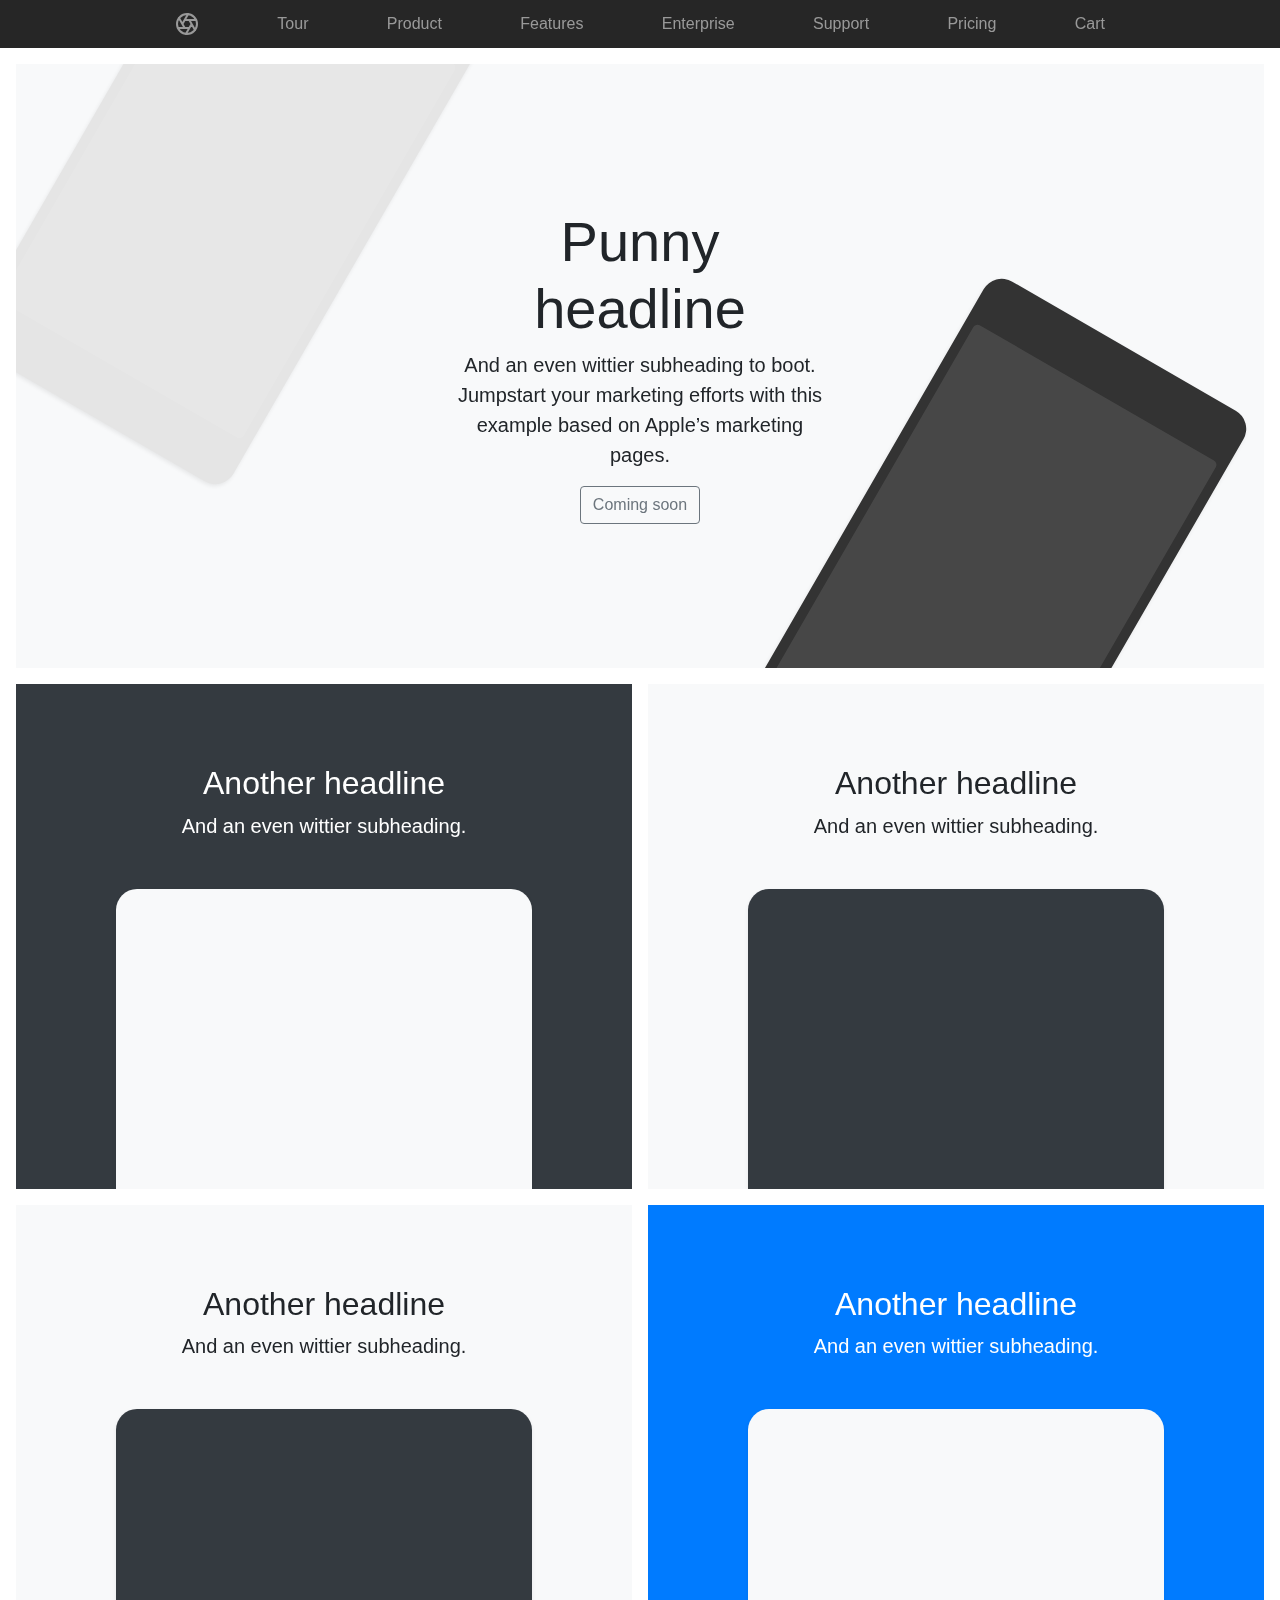
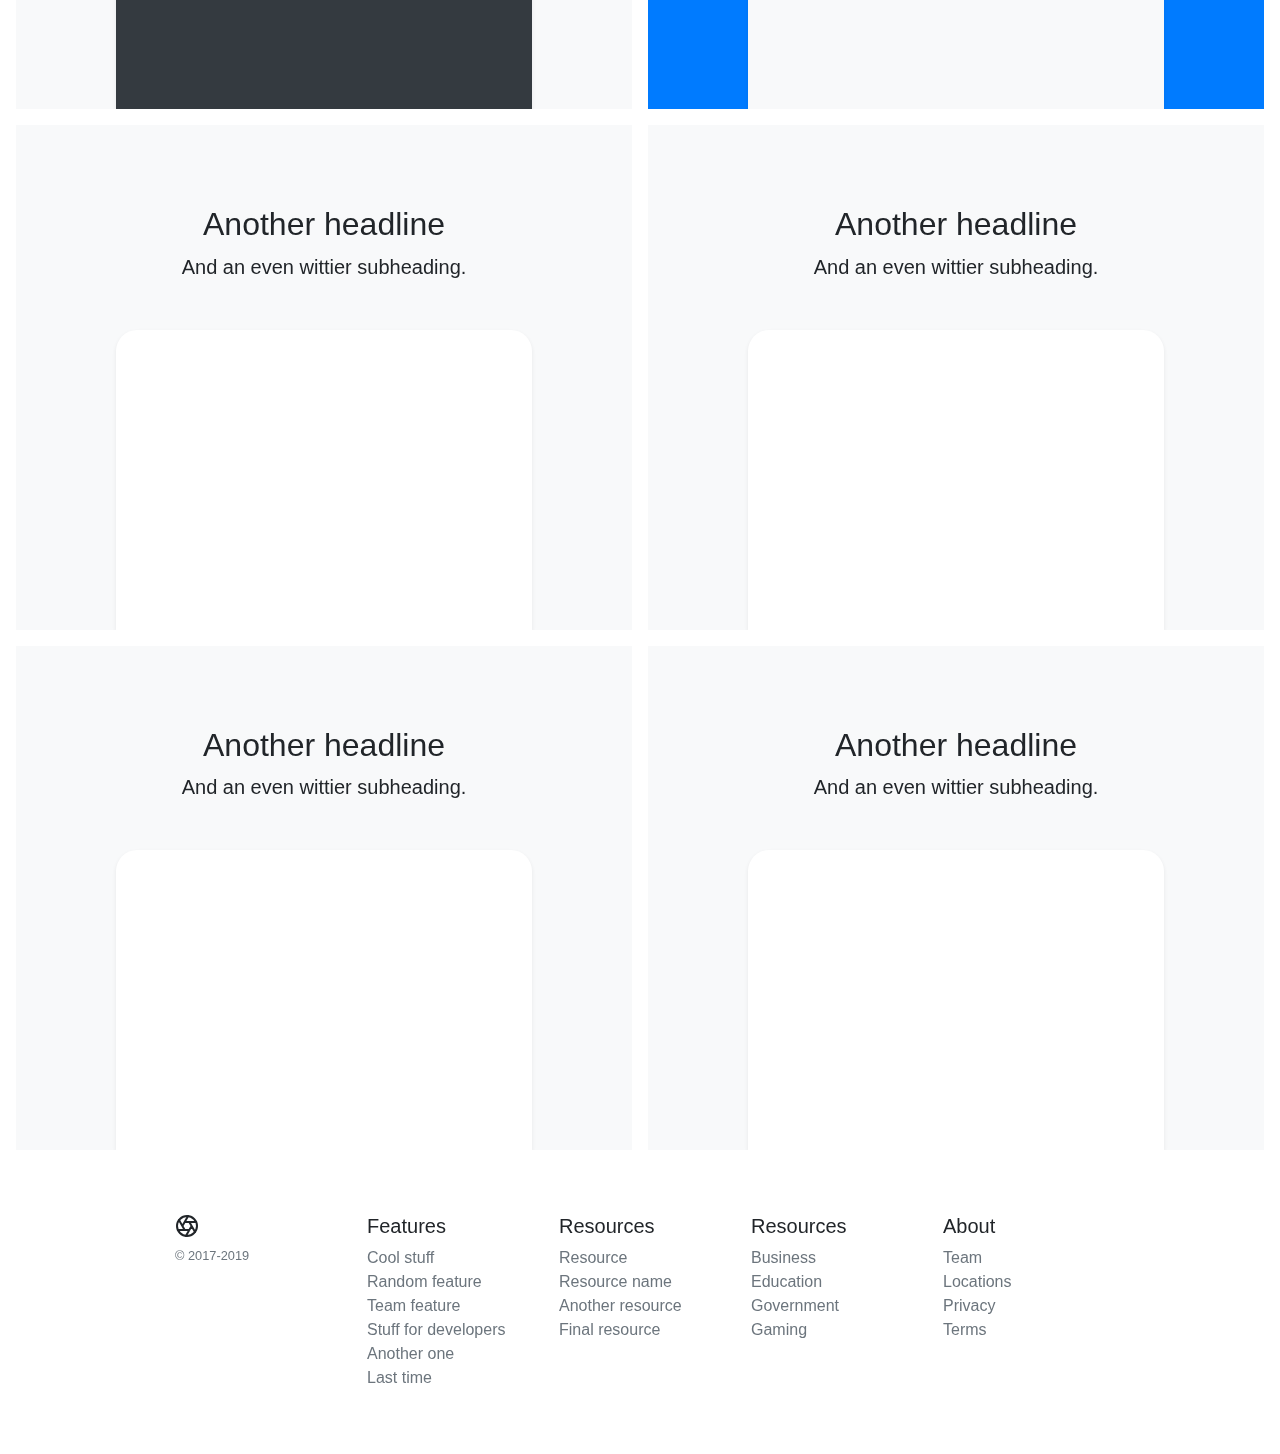
<file: Product example · Bootstrap.html>
<!DOCTYPE html>
<!-- saved from url=(0051)https://getbootstrap.com/docs/4.3/examples/product/ -->
<html lang="en"><head><meta http-equiv="Content-Type" content="text/html; charset=UTF-8">
    
    <meta name="viewport" content="width=device-width, initial-scale=1, shrink-to-fit=no">
    <meta name="description" content="">
    <meta name="author" content="Mark Otto, Jacob Thornton, and Bootstrap contributors">
    <meta name="generator" content="Jekyll v3.8.5">
    <title>Product example · Bootstrap</title>

    <link rel="canonical" href="https://getbootstrap.com/docs/4.3/examples/product/">

    <!-- Bootstrap core CSS -->
<link href="./Product example · Bootstrap_files/bootstrap.min.css" rel="stylesheet" integrity="sha384-ggOyR0iXCbMQv3Xipma34MD+dH/1fQ784/j6cY/iJTQUOhcWr7x9JvoRxT2MZw1T" crossorigin="anonymous">


    <style>
      .bd-placeholder-img {
        font-size: 1.125rem;
        text-anchor: middle;
        -webkit-user-select: none;
        -moz-user-select: none;
        -ms-user-select: none;
        user-select: none;
      }

      @media (min-width: 768px) {
        .bd-placeholder-img-lg {
          font-size: 3.5rem;
        }
      }
    </style>
    <!-- Custom styles for this template -->
    <link href="./Product example · Bootstrap_files/product.css" rel="stylesheet">
  </head>
  <body>
    <nav class="site-header sticky-top py-1">
  <div class="container d-flex flex-column flex-md-row justify-content-between">
    <a class="py-2" href="https://getbootstrap.com/docs/4.3/examples/product/#">
      <svg xmlns="http://www.w3.org/2000/svg" width="24" height="24" fill="none" stroke="currentColor" stroke-linecap="round" stroke-linejoin="round" stroke-width="2" class="d-block mx-auto" role="img" viewBox="0 0 24 24" focusable="false"><title>Product</title><circle cx="12" cy="12" r="10"></circle><path d="M14.31 8l5.74 9.94M9.69 8h11.48M7.38 12l5.74-9.94M9.69 16L3.95 6.06M14.31 16H2.83m13.79-4l-5.74 9.94"></path></svg>
    </a>
    <a class="py-2 d-none d-md-inline-block" href="https://getbootstrap.com/docs/4.3/examples/product/#">Tour</a>
    <a class="py-2 d-none d-md-inline-block" href="https://getbootstrap.com/docs/4.3/examples/product/#">Product</a>
    <a class="py-2 d-none d-md-inline-block" href="https://getbootstrap.com/docs/4.3/examples/product/#">Features</a>
    <a class="py-2 d-none d-md-inline-block" href="https://getbootstrap.com/docs/4.3/examples/product/#">Enterprise</a>
    <a class="py-2 d-none d-md-inline-block" href="https://getbootstrap.com/docs/4.3/examples/product/#">Support</a>
    <a class="py-2 d-none d-md-inline-block" href="https://getbootstrap.com/docs/4.3/examples/product/#">Pricing</a>
    <a class="py-2 d-none d-md-inline-block" href="https://getbootstrap.com/docs/4.3/examples/product/#">Cart</a>
  </div>
</nav>

<div class="position-relative overflow-hidden p-3 p-md-5 m-md-3 text-center bg-light">
  <div class="col-md-5 p-lg-5 mx-auto my-5">
    <h1 class="display-4 font-weight-normal">Punny headline</h1>
    <p class="lead font-weight-normal">And an even wittier subheading to boot. Jumpstart your marketing efforts with this example based on Apple’s marketing pages.</p>
    <a class="btn btn-outline-secondary" href="https://getbootstrap.com/docs/4.3/examples/product/#">Coming soon</a>
  </div>
  <div class="product-device shadow-sm d-none d-md-block"></div>
  <div class="product-device product-device-2 shadow-sm d-none d-md-block"></div>
</div>

<div class="d-md-flex flex-md-equal w-100 my-md-3 pl-md-3">
  <div class="bg-dark mr-md-3 pt-3 px-3 pt-md-5 px-md-5 text-center text-white overflow-hidden">
    <div class="my-3 py-3">
      <h2 class="display-5">Another headline</h2>
      <p class="lead">And an even wittier subheading.</p>
    </div>
    <div class="bg-light shadow-sm mx-auto" style="width: 80%; height: 300px; border-radius: 21px 21px 0 0;"></div>
  </div>
  <div class="bg-light mr-md-3 pt-3 px-3 pt-md-5 px-md-5 text-center overflow-hidden">
    <div class="my-3 p-3">
      <h2 class="display-5">Another headline</h2>
      <p class="lead">And an even wittier subheading.</p>
    </div>
    <div class="bg-dark shadow-sm mx-auto" style="width: 80%; height: 300px; border-radius: 21px 21px 0 0;"></div>
  </div>
</div>

<div class="d-md-flex flex-md-equal w-100 my-md-3 pl-md-3">
  <div class="bg-light mr-md-3 pt-3 px-3 pt-md-5 px-md-5 text-center overflow-hidden">
    <div class="my-3 p-3">
      <h2 class="display-5">Another headline</h2>
      <p class="lead">And an even wittier subheading.</p>
    </div>
    <div class="bg-dark shadow-sm mx-auto" style="width: 80%; height: 300px; border-radius: 21px 21px 0 0;"></div>
  </div>
  <div class="bg-primary mr-md-3 pt-3 px-3 pt-md-5 px-md-5 text-center text-white overflow-hidden">
    <div class="my-3 py-3">
      <h2 class="display-5">Another headline</h2>
      <p class="lead">And an even wittier subheading.</p>
    </div>
    <div class="bg-light shadow-sm mx-auto" style="width: 80%; height: 300px; border-radius: 21px 21px 0 0;"></div>
  </div>
</div>

<div class="d-md-flex flex-md-equal w-100 my-md-3 pl-md-3">
  <div class="bg-light mr-md-3 pt-3 px-3 pt-md-5 px-md-5 text-center overflow-hidden">
    <div class="my-3 p-3">
      <h2 class="display-5">Another headline</h2>
      <p class="lead">And an even wittier subheading.</p>
    </div>
    <div class="bg-white shadow-sm mx-auto" style="width: 80%; height: 300px; border-radius: 21px 21px 0 0;"></div>
  </div>
  <div class="bg-light mr-md-3 pt-3 px-3 pt-md-5 px-md-5 text-center overflow-hidden">
    <div class="my-3 py-3">
      <h2 class="display-5">Another headline</h2>
      <p class="lead">And an even wittier subheading.</p>
    </div>
    <div class="bg-white shadow-sm mx-auto" style="width: 80%; height: 300px; border-radius: 21px 21px 0 0;"></div>
  </div>
</div>

<div class="d-md-flex flex-md-equal w-100 my-md-3 pl-md-3">
  <div class="bg-light mr-md-3 pt-3 px-3 pt-md-5 px-md-5 text-center overflow-hidden">
    <div class="my-3 p-3">
      <h2 class="display-5">Another headline</h2>
      <p class="lead">And an even wittier subheading.</p>
    </div>
    <div class="bg-white shadow-sm mx-auto" style="width: 80%; height: 300px; border-radius: 21px 21px 0 0;"></div>
  </div>
  <div class="bg-light mr-md-3 pt-3 px-3 pt-md-5 px-md-5 text-center overflow-hidden">
    <div class="my-3 py-3">
      <h2 class="display-5">Another headline</h2>
      <p class="lead">And an even wittier subheading.</p>
    </div>
    <div class="bg-white shadow-sm mx-auto" style="width: 80%; height: 300px; border-radius: 21px 21px 0 0;"></div>
  </div>
</div>

<footer class="container py-5">
  <div class="row">
    <div class="col-12 col-md">
      <svg xmlns="http://www.w3.org/2000/svg" width="24" height="24" fill="none" stroke="currentColor" stroke-linecap="round" stroke-linejoin="round" stroke-width="2" class="d-block mb-2" role="img" viewBox="0 0 24 24" focusable="false"><title>Product</title><circle cx="12" cy="12" r="10"></circle><path d="M14.31 8l5.74 9.94M9.69 8h11.48M7.38 12l5.74-9.94M9.69 16L3.95 6.06M14.31 16H2.83m13.79-4l-5.74 9.94"></path></svg>
      <small class="d-block mb-3 text-muted">© 2017-2019</small>
    </div>
    <div class="col-6 col-md">
      <h5>Features</h5>
      <ul class="list-unstyled text-small">
        <li><a class="text-muted" href="https://getbootstrap.com/docs/4.3/examples/product/#">Cool stuff</a></li>
        <li><a class="text-muted" href="https://getbootstrap.com/docs/4.3/examples/product/#">Random feature</a></li>
        <li><a class="text-muted" href="https://getbootstrap.com/docs/4.3/examples/product/#">Team feature</a></li>
        <li><a class="text-muted" href="https://getbootstrap.com/docs/4.3/examples/product/#">Stuff for developers</a></li>
        <li><a class="text-muted" href="https://getbootstrap.com/docs/4.3/examples/product/#">Another one</a></li>
        <li><a class="text-muted" href="https://getbootstrap.com/docs/4.3/examples/product/#">Last time</a></li>
      </ul>
    </div>
    <div class="col-6 col-md">
      <h5>Resources</h5>
      <ul class="list-unstyled text-small">
        <li><a class="text-muted" href="https://getbootstrap.com/docs/4.3/examples/product/#">Resource</a></li>
        <li><a class="text-muted" href="https://getbootstrap.com/docs/4.3/examples/product/#">Resource name</a></li>
        <li><a class="text-muted" href="https://getbootstrap.com/docs/4.3/examples/product/#">Another resource</a></li>
        <li><a class="text-muted" href="https://getbootstrap.com/docs/4.3/examples/product/#">Final resource</a></li>
      </ul>
    </div>
    <div class="col-6 col-md">
      <h5>Resources</h5>
      <ul class="list-unstyled text-small">
        <li><a class="text-muted" href="https://getbootstrap.com/docs/4.3/examples/product/#">Business</a></li>
        <li><a class="text-muted" href="https://getbootstrap.com/docs/4.3/examples/product/#">Education</a></li>
        <li><a class="text-muted" href="https://getbootstrap.com/docs/4.3/examples/product/#">Government</a></li>
        <li><a class="text-muted" href="https://getbootstrap.com/docs/4.3/examples/product/#">Gaming</a></li>
      </ul>
    </div>
    <div class="col-6 col-md">
      <h5>About</h5>
      <ul class="list-unstyled text-small">
        <li><a class="text-muted" href="https://getbootstrap.com/docs/4.3/examples/product/#">Team</a></li>
        <li><a class="text-muted" href="https://getbootstrap.com/docs/4.3/examples/product/#">Locations</a></li>
        <li><a class="text-muted" href="https://getbootstrap.com/docs/4.3/examples/product/#">Privacy</a></li>
        <li><a class="text-muted" href="https://getbootstrap.com/docs/4.3/examples/product/#">Terms</a></li>
      </ul>
    </div>
  </div>
</footer>
<script src="./Product example · Bootstrap_files/jquery-3.3.1.slim.min.js.descarga" integrity="sha384-q8i/X+965DzO0rT7abK41JStQIAqVgRVzpbzo5smXKp4YfRvH+8abtTE1Pi6jizo" crossorigin="anonymous"></script>
      <script>window.jQuery || document.write('<script src="/docs/4.3/assets/js/vendor/jquery-slim.min.js"><\/script>')</script><script src="./Product example · Bootstrap_files/bootstrap.bundle.min.js.descarga" integrity="sha384-xrRywqdh3PHs8keKZN+8zzc5TX0GRTLCcmivcbNJWm2rs5C8PRhcEn3czEjhAO9o" crossorigin="anonymous"></script>

</body></html>
</file>
<file: Carousel Template · Bootstrap_files/carousel.css>
/* GLOBAL STYLES
-------------------------------------------------- */
/* Padding below the footer and lighter body text */

body {
  padding-top: 3rem;
  padding-bottom: 3rem;
  color: #5a5a5a;
}


/* CUSTOMIZE THE CAROUSEL
-------------------------------------------------- */

/* Carousel base class */
.carousel {
  margin-bottom: 4rem;
}
/* Since positioning the image, we need to help out the caption */
.carousel-caption {
  bottom: 3rem;
  z-index: 10;
}

/* Declare heights because of positioning of img element */
.carousel-item {
  height: 32rem;
}
.carousel-item > img {
  position: absolute;
  top: 0;
  left: 0;
  min-width: 100%;
  height: 32rem;
}


/* MARKETING CONTENT
-------------------------------------------------- */

/* Center align the text within the three columns below the carousel */
.marketing .col-lg-4 {
  margin-bottom: 1.5rem;
  text-align: center;
}
.marketing h2 {
  font-weight: 400;
}
.marketing .col-lg-4 p {
  margin-right: .75rem;
  margin-left: .75rem;
}


/* Featurettes
------------------------- */

.featurette-divider {
  margin: 5rem 0; /* Space out the Bootstrap <hr> more */
}

/* Thin out the marketing headings */
.featurette-heading {
  font-weight: 300;
  line-height: 1;
  letter-spacing: -.05rem;
}


/* RESPONSIVE CSS
-------------------------------------------------- */

@media (min-width: 40em) {
  /* Bump up size of carousel content */
  .carousel-caption p {
    margin-bottom: 1.25rem;
    font-size: 1.25rem;
    line-height: 1.4;
  }

  .featurette-heading {
    font-size: 50px;
  }
}

@media (min-width: 62em) {
  .featurette-heading {
    margin-top: 7rem;
  }
}
</file>
<file: Product example · Bootstrap_files/product.css>
.container {
  max-width: 960px;
}

/*
 * Custom translucent site header
 */

.site-header {
  background-color: rgba(0, 0, 0, .85);
  -webkit-backdrop-filter: saturate(180%) blur(20px);
  backdrop-filter: saturate(180%) blur(20px);
}
.site-header a {
  color: #999;
  transition: ease-in-out color .15s;
}
.site-header a:hover {
  color: #fff;
  text-decoration: none;
}

/*
 * Dummy devices (replace them with your own or something else entirely!)
 */

.product-device {
  position: absolute;
  right: 10%;
  bottom: -30%;
  width: 300px;
  height: 540px;
  background-color: #333;
  border-radius: 21px;
  -webkit-transform: rotate(30deg);
  transform: rotate(30deg);
}

.product-device::before {
  position: absolute;
  top: 10%;
  right: 10px;
  bottom: 10%;
  left: 10px;
  content: "";
  background-color: rgba(255, 255, 255, .1);
  border-radius: 5px;
}

.product-device-2 {
  top: -25%;
  right: auto;
  bottom: 0;
  left: 5%;
  background-color: #e5e5e5;
}


/*
 * Extra utilities
 */

.flex-equal > * {
  -ms-flex: 1;
  flex: 1;
}
@media (min-width: 768px) {
  .flex-md-equal > * {
    -ms-flex: 1;
    flex: 1;
  }
}

.overflow-hidden { overflow: hidden; }
</file>
